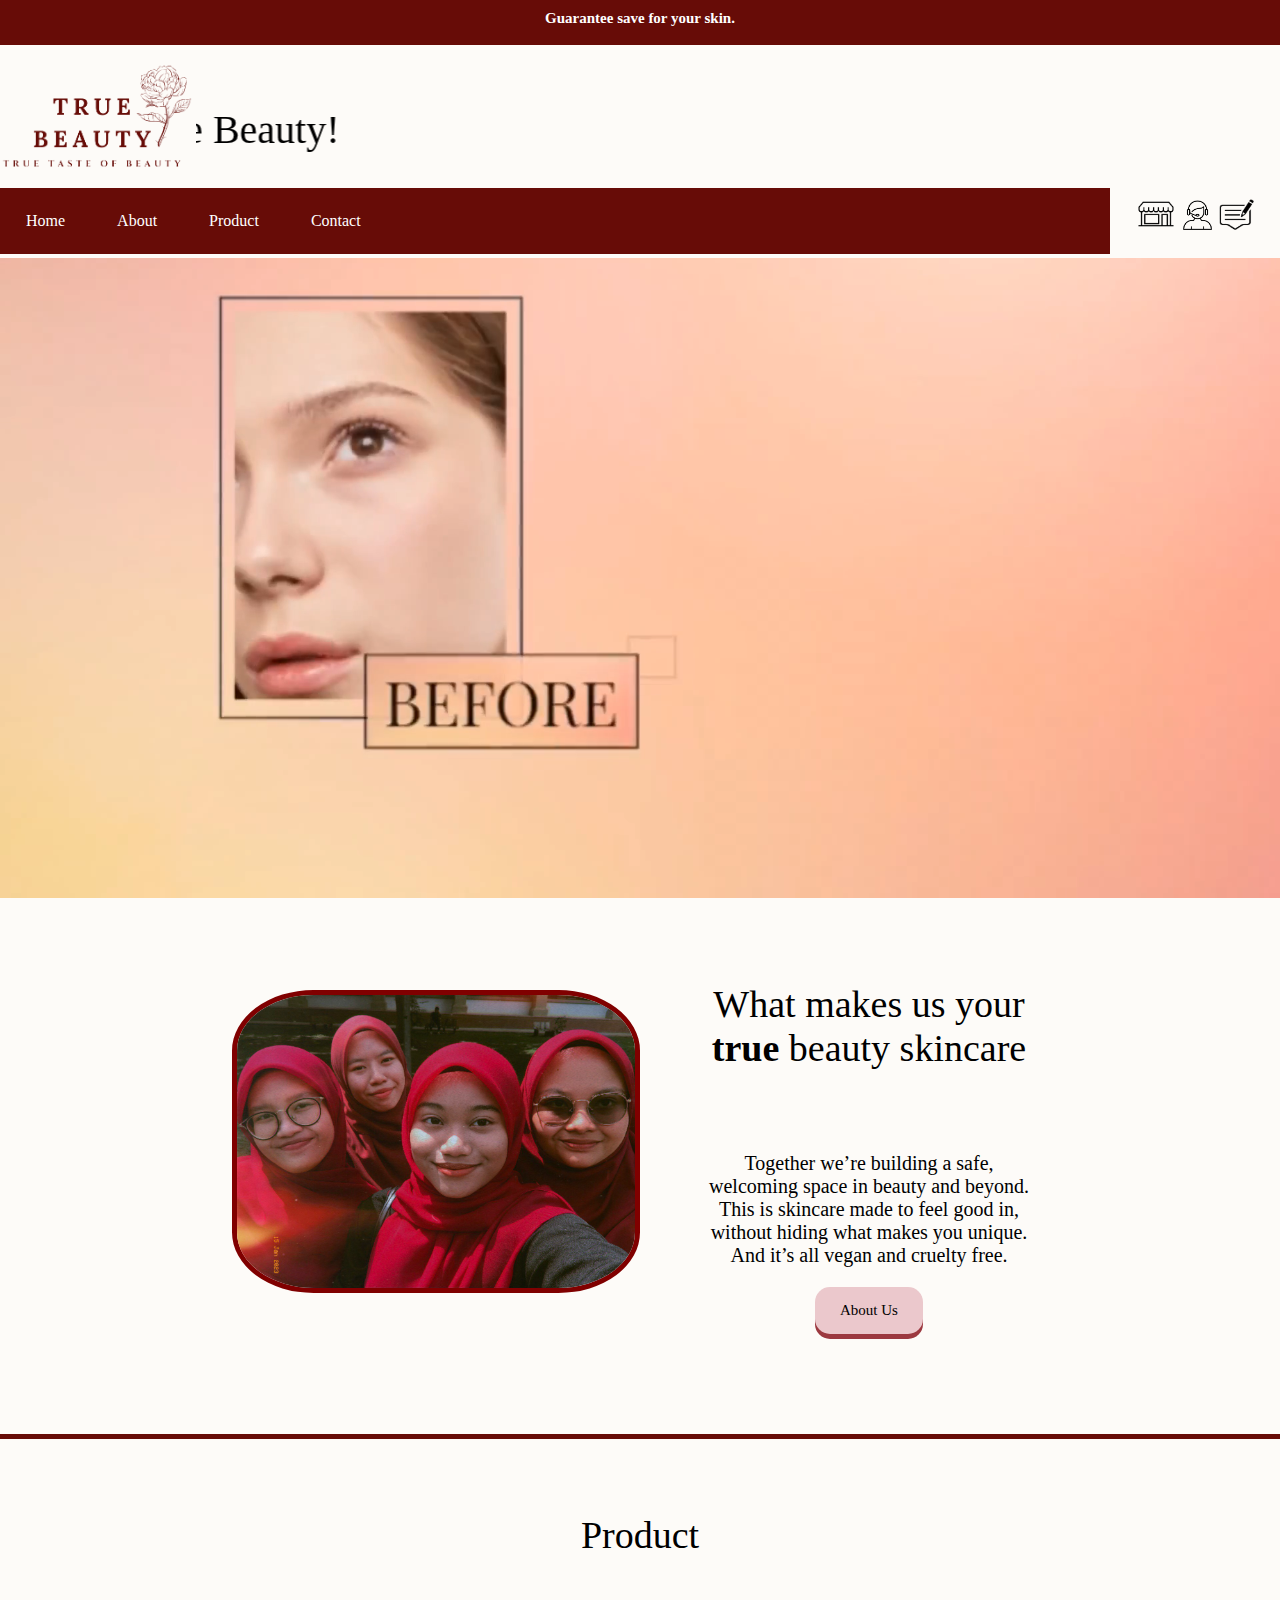
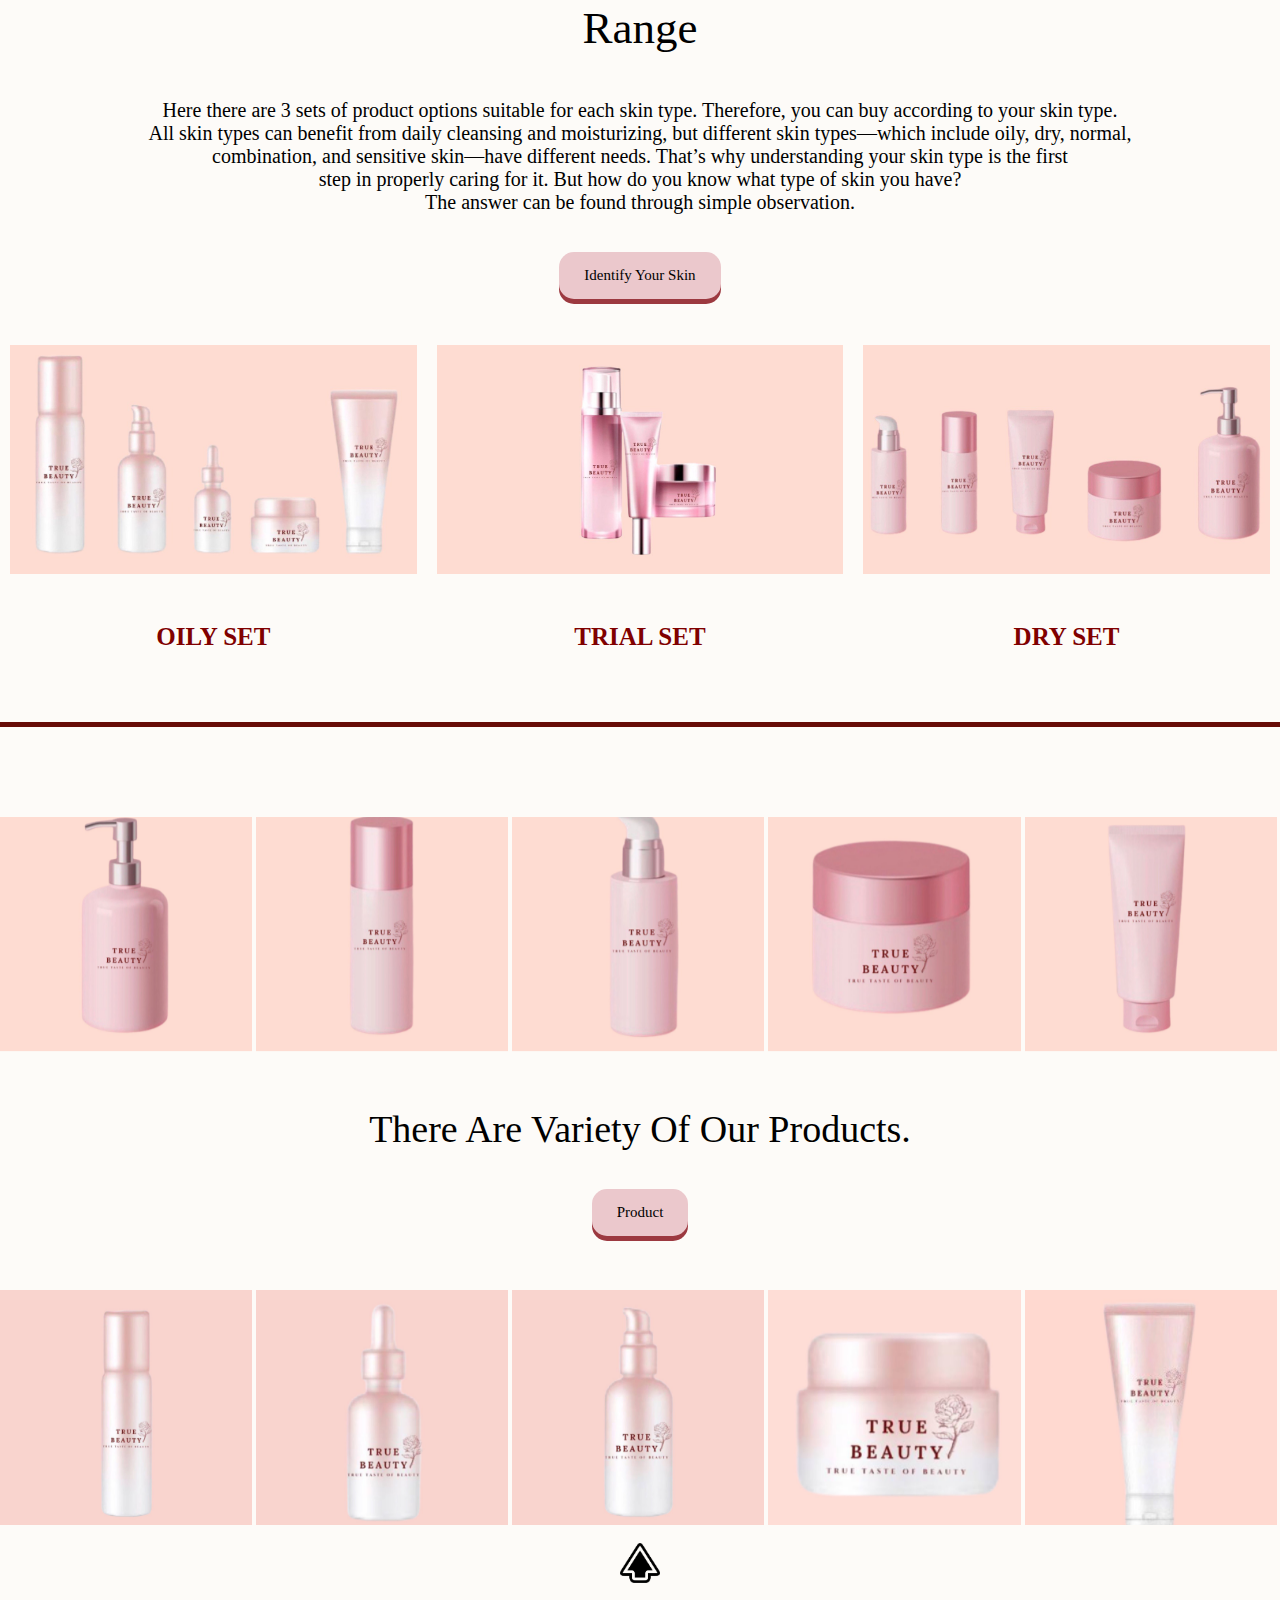
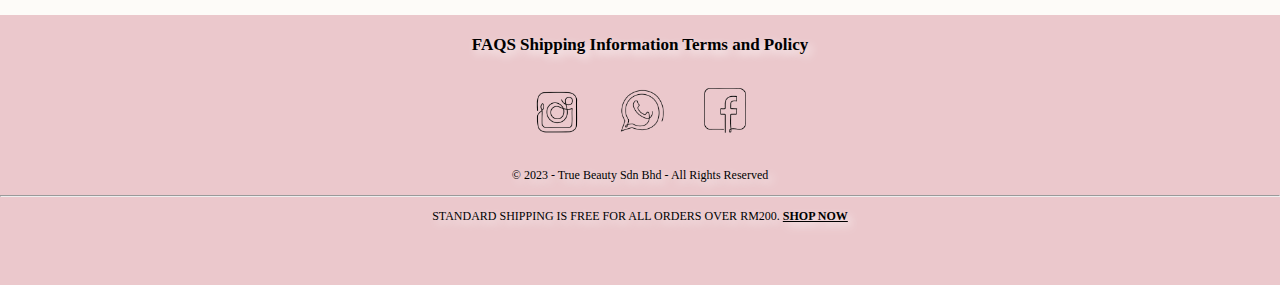
<file: index.html>
<html>
<head>
<link href="asset/css/style.css" rel="stylesheet">
<title>home</title>
<meta name="viewport" content="width=device-width, initial-scale=1">
</head>

<body>

<a name="MY_FIRST_ANCHOR"> </a>

<div class="full-height">
<center> 
<section class="heading">
     <div class="container">
        <div class="row">
            <div class="home-text">
                 
                 <p class="animate-text">
                    <span>Guarantee save for your skin.</span>
                    <span>Dermatologically tested & proven.</span>
                    <span>Based on natural ingredients.</span>
                 </p>
            </div>
        </div>
     </div>
 </section>



<script>
         const txts=document.querySelector(".animate-text").children,
               txtsLen=txts.length;
           let index=0;
          const textInTimer=3000,
                textOutTimer=2800;

         function animateText() {
            for(let i=0; i<txtsLen; i++){
              txts[i].classList.remove("text-in","text-out");  
            }
            txts[index].classList.add("text-in");

            setTimeout(function(){
                txts[index].classList.add("text-out");              
            },textOutTimer)

            setTimeout(function(){

              if(index == txtsLen-1){
                  index=0;
                }
               else{
                   index++;
                 }
                animateText();
            },textInTimer); 
         }
         
         window.onload=animateText;
   
</script>
</div>

<br>

<img src="asset/image/logo.png"width="15%" >

<marquee width="73%" direction=right height="100px" scrollamount="12">
<p style="font-family:georgia; font-size:40px">Stay Healthy and Radiant With True Beauty!</p>
</marquee>


<div class="rightnav">
<a href= "Store.html" > <img src="asset/image/shop.png" width="40px" height="40px"></a>
<a href= "Help.html" > <img src="asset/image/help1.png" width="35px" height="35px"></a>
<a href="https://docs.google.com/forms/d/e/1FAIpQLSfyrHNsgSK8AVVaCs9SWORJbURFiUZp_yNYdJY5LUX7gw5TtQ/viewform" target="_blank"><img src="asset/image/feedback2.png"width="35px" height="35px"></a> 
</div>


<br><br>

<div class="navbar">
  <div class="topnav">
  <a class="active" 
  <a href="index.html">Home</a>
  <div class="dropdown">
    <button class="dropbtn">About
      <i class="fa fa-caret-down"></i>
    </button>
    <div class="dropdown-content">
     <a href="aboutus.html">About Us </a>
      <a href="organizational.html">Organizational Chart</a>
    </div>
    </div>
  <a href="Product.html">Product</a>
  <a href="Contact.html">Contact</a> 
  </div> 
</div>
</div>


<video width="100%"  autoplay loop muted>
<source src="asset/video/homevd.mp4" type="video/mp4">
</video></div></div>
<center>


<br><br>

<div class="container">
  <img class=profile src="asset/image/group.jpg" alt="group" style="width:50%" >   
     <div class="text">
         <p class="main2">What makes us your <b>true</b> beauty skincare<br><br></font></p>
        <p class="main1">Together we’re building a safe,<br> welcoming space in beauty and beyond.<br> This is skincare made to feel good in,<br> without hiding what makes you unique.<br> And it’s all vegan and cruelty free.</font></p>
     <button class="button"><a href="aboutus.html">About Us </a></button></center>
      </div>
    </div>

<br><br><br><br><br>

<div class="horizontal_line"></div>
</div class="line"></div>

<br><br>

<center>

<p class="main2">Product </font></p>
<p class="main4">Range</font></p>

<p class="main1">
Here there are 3 sets of product options suitable for each skin type.
Therefore, you can buy according to your skin type.<br>All skin types can benefit from daily cleansing and moisturizing, but different skin types—which include oily, dry, normal,<br> combination, and sensitive skin—have different needs. That’s why understanding your skin type is the first<br> step in properly caring for it. But how do you know what type of skin you have?<br> The answer can be found through simple observation.</font></p>

</center>

<br>

<center>
<button class="button"><a href="skintype.html">Identify Your Skin </a></button></center>
</center>

<br><br>

<div class="row5">
  <div class="column5">
  
    <img src="asset/image/oil.jpg" alt="oil" style="width:100%"> <p class="main7"><br><b>OILY SET </font></p>
  </div>
    
<div class="column5">
    
    <img src="asset/image/trial1.jpg" alt="trial" style="width:100%"> <p class="main7"><br>TRIAL SET</font></p>
  </div>

<div class="column5">

    <img src="asset/image/dry.jpg" alt="dry" style="width:100%"> <p class="main7"><br>DRY SET</b></font></p>
  </div>
</div>


<br><br>

<div class="horizontal_line"></div>
</div class="line"></div>

<br><br><br><br><br>

<marquee direction=up scrollamount="3" autoplay>
<img src="asset/image/e product.jpg"width="19.7%" >
<img src="asset/image/a product.jpg"width="19.7%" >
<img src="asset/image/b product.jpg"width="19.7%" >
<img src="asset/image/c product.jpg"width="19.7%" >
<img src="asset/image/d product.jpg"width="19.7%" >
</marquee>
<center>
<p class="main2">There Are Variety Of Our Products.<br></font></p>
<button class="button"><a href="Product.html">Product</a></button></center>
</center>
<br><br>
<marquee direction=down scrollamount="3" autoplay>
<img src="asset/image/g product.jpg"width="19.7%"  >
<img src="asset/image/f product.jpg"width="19.7%"  >
<img src="asset/image/i product.jpg"width="19.7%"  >
<img src="asset/image/h product.jpg"width="19.7%"  >
<img src="asset/image/j product.jpg"width="19.7%"  >
</marquee>

<br><br>
<center>
<a href="#MY_FIRST_ANCHOR">  <img src="asset/image/arrow.png" width="40px" heigh="40px"></a>
</center>
<br><br>



<div class="footer">

<br>

<a href="FAQS.html"><b>FAQS</a>
<a href="Shipping Information.html">Shipping Information</a>
<a href="terms and policy.html">Terms and Policy</b></a>

<br><br>

<a href="https://www.instagram.com/truebeautyofficialhq/" target="_blank"> <img src="asset/image/ig.png" width="80px" height="80px"></a>  
<a href= "https://wa.me/601126813552/" target="_blank"> <img src="asset/image/wa.png" width="80px" heigh="80px"></a>
<a href= "https://www.facebook.com/truebeautyofficialhq/" target="_blank"> <img src="asset/image/fb.png" width="80px" height="80px"></a>

<p class="main6"> © 2023 - True Beauty Sdn Bhd - All Rights Reserved </font></p>
<hr>
<p class="main6">STANDARD SHIPPING IS FREE FOR ALL ORDERS OVER RM200. <a href="product.html"><u><B>SHOP NOW</U></B></a></p>

</body>


</html>
</file>
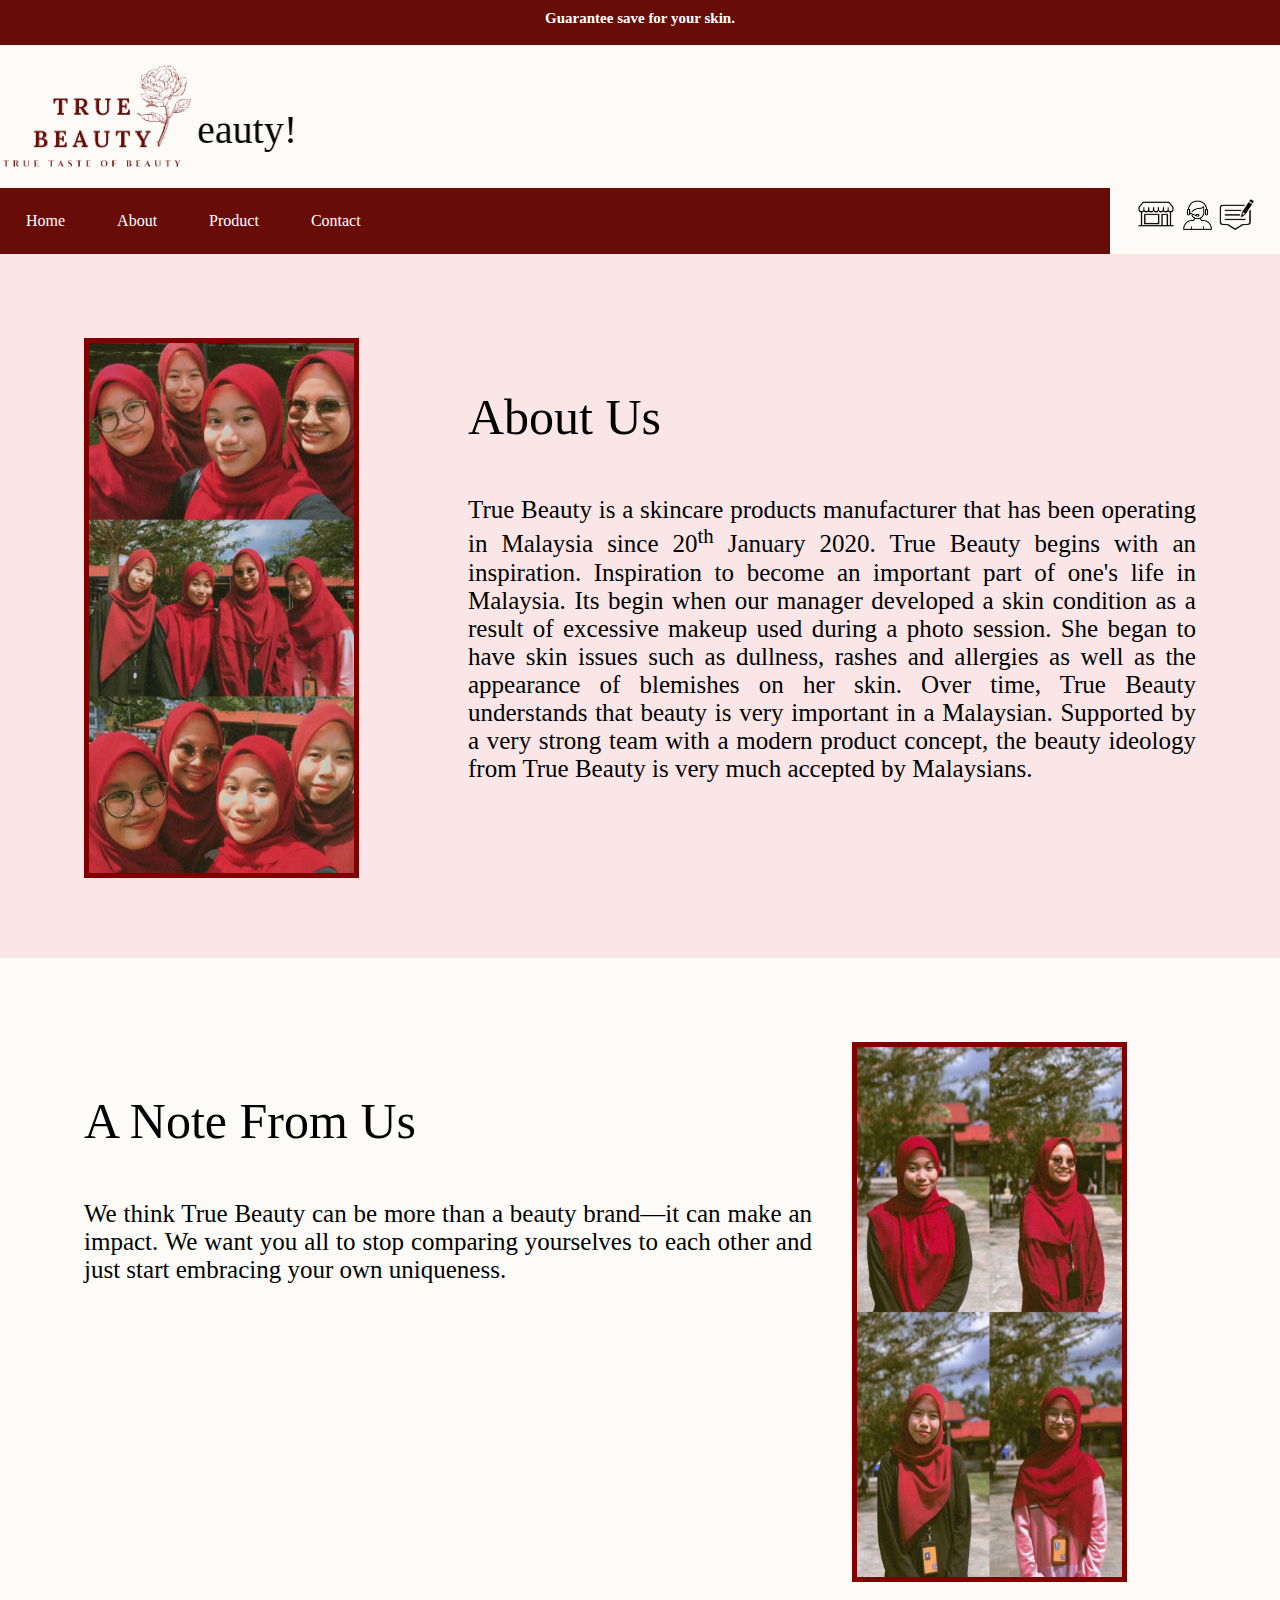
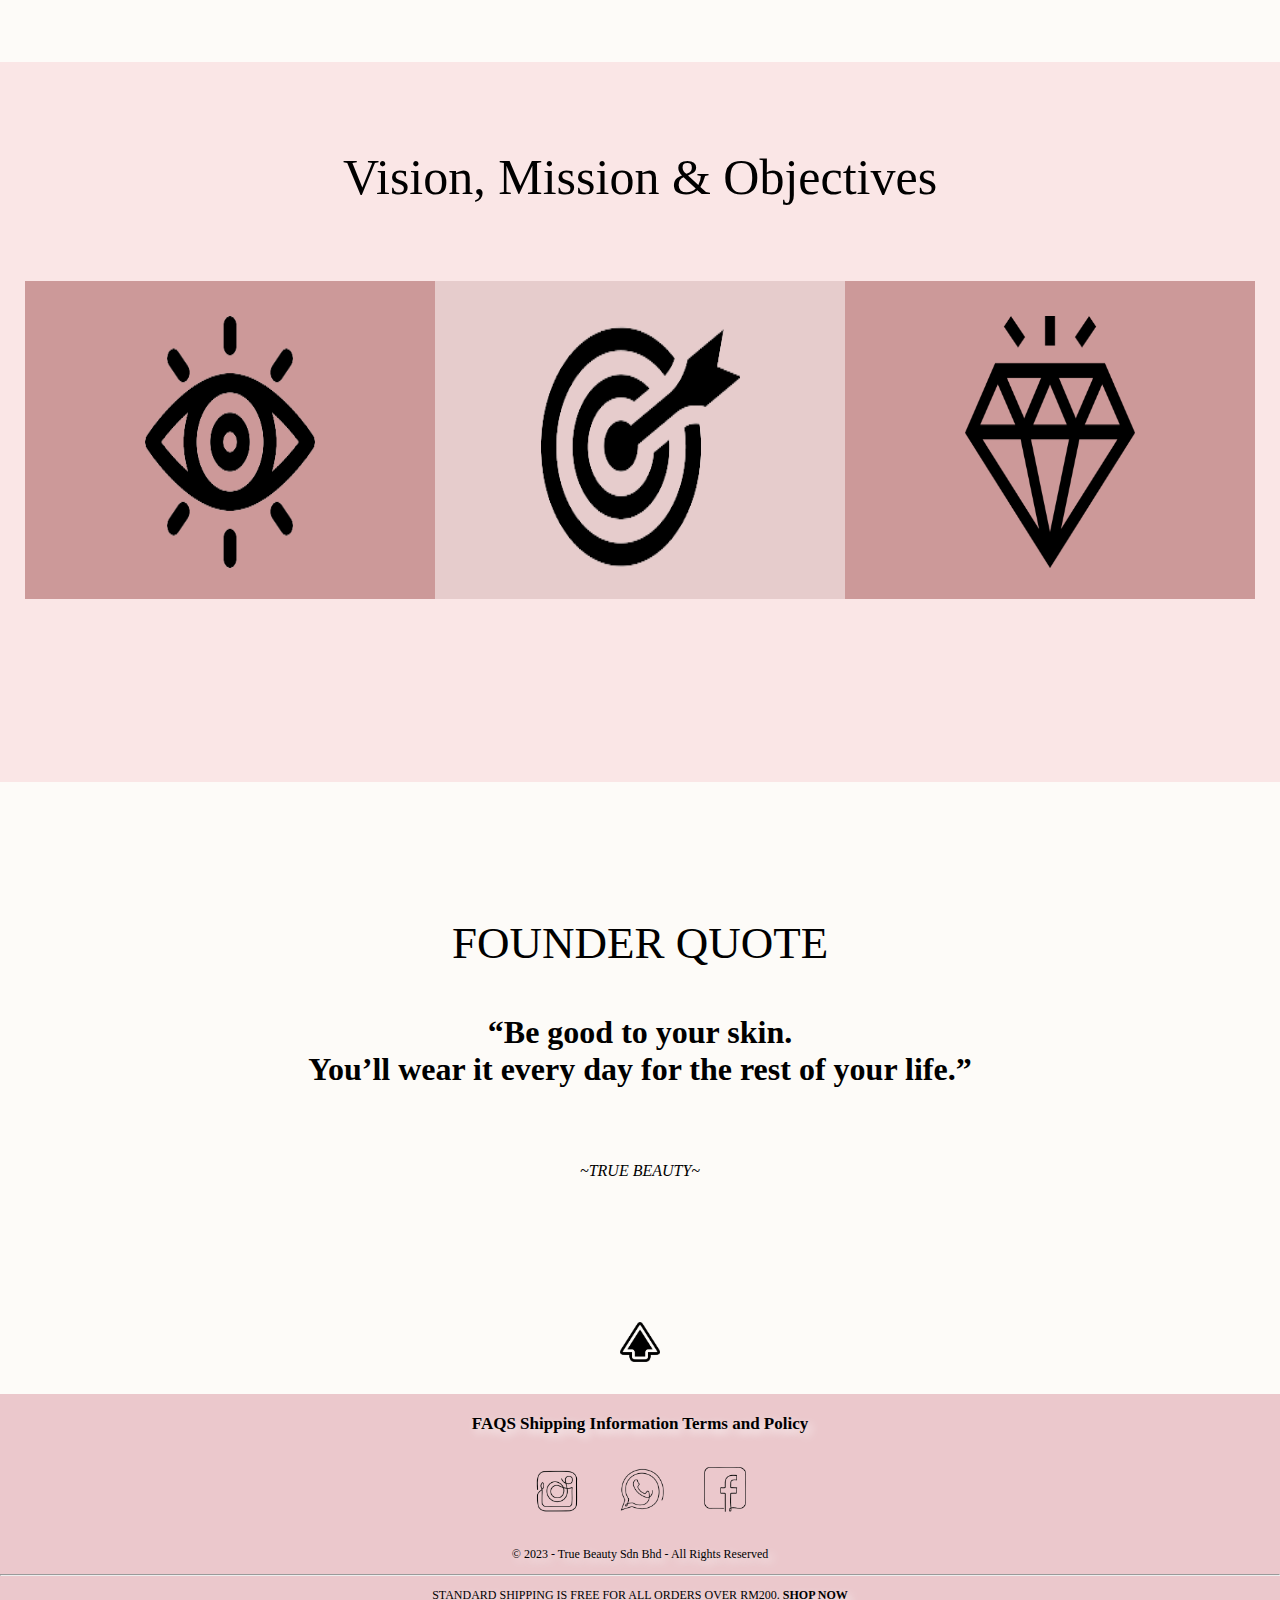
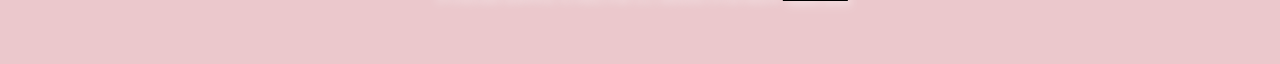
<file: aboutus.html>
<html>
<head>
<link href="asset/css/style.css" rel="stylesheet">
<title>about us</title>
<meta name="viewport" content="width=device-width, initial-scale=1">
</head>

<body>

<a name="MY_FIRST_ANCHOR"> </a>


<div class="full-height">
<center> 
<section class="heading">
     <div class="container">
        <div class="row">
            <div class="home-text">
                 
                 <p class="animate-text">
                    <span>Guarantee save for your skin.</span>
                    <span>Dermatologically tested & proven.</span>
                    <span>Based on natural ingredients.</span>
                 </p>
            </div>
        </div>
     </div>
 </section>



<script>
         const txts=document.querySelector(".animate-text").children,
               txtsLen=txts.length;
           let index=0;
          const textInTimer=3000,
                textOutTimer=2800;

         function animateText() {
            for(let i=0; i<txtsLen; i++){
              txts[i].classList.remove("text-in","text-out");  
            }
            txts[index].classList.add("text-in");

            setTimeout(function(){
                txts[index].classList.add("text-out");              
            },textOutTimer)

            setTimeout(function(){

              if(index == txtsLen-1){
                  index=0;
                }
               else{
                   index++;
                 }
                animateText();
            },textInTimer); 
         }
         
         window.onload=animateText;
   
</script>
</div>

<br>
<img src="asset/image/logo.png"width="15%" >

<marquee width="73%" direction=right height="100px" scrollamount="12">
<p style="font-family:georgia; font-size:40px">Love Your Skin with True Beauty!</p>
</marquee>


<div class="rightnav">
<a href= "Store.html" > <img src="asset/image/shop.png" width="40px" height="40px"></a>
<a href= "Help.html" > <img src="asset/image/help1.png" width="35px" height="35px"></a>
<a href="https://docs.google.com/forms/d/e/1FAIpQLSfyrHNsgSK8AVVaCs9SWORJbURFiUZp_yNYdJY5LUX7gw5TtQ/viewform" target="_blank"><img src="asset/image/feedback2.png"width="35px" height="35px"></a> 
</div>





<br><br>
<div class="navbar">
  <div class="topnav">
  <a class="active" 
  <a href="index.html">Home</a>
  <div class="dropdown">
    <button class="dropbtn">About
      <i class="fa fa-caret-down"></i>
    </button>
    <div class="dropdown-content">
      <a href="aboutus.html">About us</a>
     <a href="organizational.html">Organizational Chart</a>
    </div>
    </div>
  <a href="Product.html">Product</a>
  <a href="Contact.html">Contact</a> 
  </div> 
</div>
</div>



<div class="container7" style="background-color:#fae6e6">
  <div class="row7">
    <div class="column-33">
      <img class=profile1 src="asset/image/group2.jpg" alt="App" width="80%" height="60%">
    </div>
    <div class="column-66">
      <p class="main10">About Us</font></p>
        <p class="main9">True Beauty is a skincare products manufacturer that has been operating in Malaysia since 20<sup>th</sup> January 2020. True Beauty begins with an inspiration. Inspiration to become an important part of one's life in Malaysia. Its begin when our manager developed a skin condition as a result of excessive makeup used during a photo session. She began to have skin issues such as dullness, rashes and allergies as well as the appearance of blemishes on her skin.
Over time, True Beauty understands that beauty is very important in a Malaysian. Supported by a very strong team with a modern product concept, the beauty ideology from True Beauty is very much accepted by Malaysians.</font></p>
    </div>
  </div>
</div>


<div class="container7">
  <div class="row7">
    <div class="column-66">
      <p class="main10">A Note From Us</font></p>
        <p class="main9"> We think True Beauty can be more than a beauty brand—it can make an impact. We want you all to stop comparing yourselves to each other and just start embracing your own uniqueness.</font></p>
    </div>
    <div class="column-33">
        <img class=profile1 src="asset/image/group1.jpg" width="80%" height="60%" >
    </div>
  </div>
</div>




<div class="full-height1">
<br><br>
<center>
<p class="main10">Vision, Mission & Objectives</font></p>
<div class="padding1">
<!-- Three columns -->
<center>
<div class="row2">

  <div class="column2" onclick="openTab('b1');" style="background:#cc9999;">

<center>
    <img src="asset/image/vision.png" width="50%" height="35%">

  </div>
  <div class="column2" onclick="openTab('b2');" style="background:#e6cccc;">
<center>
    <img src="asset/image/mission.png" width="59%" height="35%">

  </div>
  <div class="column2" onclick="openTab('b3');" style="background:#cc9999;">
<center>
    <img src="asset/image/objective.png" width="50%" height="35%">

  </div>
</div>

</center>

<!-- Full-width columns: (hidden by default) -->
<div id="b1" class="containerTab" style="display:none;background:#670c07">
  <span onclick="this.parentElement.style.display='none'" class="closebtn">&times;</span>
  <h2><B>VISION</B></h2>
  <p><li>To be the top option for skincare, health, and wellbeing to boost people's self-esteem regarding their appearance.</li></p>
</div>


<div id="b2" class="containerTab" style="display:none;background:#670c07">
  <span onclick="this.parentElement.style.display='none'" class="closebtn">&times;</span>
  <h2><B>MISSION</B></h2>
  <p><li>To enrich people lives and to help everyone celebrate their individuality by redefining what beautiful means.<br> We want to promote self-acceptance and give people the tools they need to feel less alone in the world. </li></p>
</div>

<div id="b3" class="containerTab" style="display:none;background:#670c07">
  <span onclick="this.parentElement.style.display='none'" class="closebtn">&times;</span>
  <h2><b>OBJECTIVE</b></h2>
  <li>To make customers get experience high-quality products at affordable prices.</li><br>
  <li>To provide customers the best online shopping experience.</li><br>
  <li>To give customers confidence when go outside with healthy skin.</li>
</div>
</div>



<script>
function openTab(tabName) {
  var i, x;
  x = document.getElementsByClassName("containerTab");
  for (i = 0; i < x.length; i++) {
    x[i].style.display = "none";
  }
  document.getElementById(tabName).style.display = "block";
}
</script>

</div>


<br><br><br><br><br>

<center>
<p class="main4">FOUNDER QUOTE</font></p>
<h1>“Be good to your skin.<br> You’ll wear it every day for the rest of your life.”</h1>
<br><br>
<p><i>~TRUE BEAUTY~</i></p>



<br><br><br><br><br>

<br><br>
<center>
<a href="#MY_FIRST_ANCHOR"> <img src="asset/image/arrow.png" width="40px" heigh="40px"></a>
</center>
<br><br>


<div class="footer">

<br>

<a href="FAQS.html"><b>FAQS</a>
<a href="Shipping Information.html">Shipping Information</a>
<a href="terms and policy.html">Terms and Policy</b></a>

<br><br>

<a href="https://www.instagram.com/truebeautyofficialhq/" target="_blank"> <img src="asset/image/ig.png" width="80px" height="80px"></a>  
<a href= "https://wa.me/601126813552/" target="_blank"> <img src="asset/image/wa.png" width="80px" heigh="80px"></a>
<a href= "https://www.facebook.com/truebeautyofficialhq/" target="_blank"> <img src="asset/image/fb.png" width="80px" height="80px"></a>

<p class="main6"> © 2023 - True Beauty Sdn Bhd - All Rights Reserved </font></p>
<hr>
<p class="main6">STANDARD SHIPPING IS FREE FOR ALL ORDERS OVER RM200. <a href="product.html"><u><B>SHOP NOW</U></B></a></p>

</body>


</html>
</file>
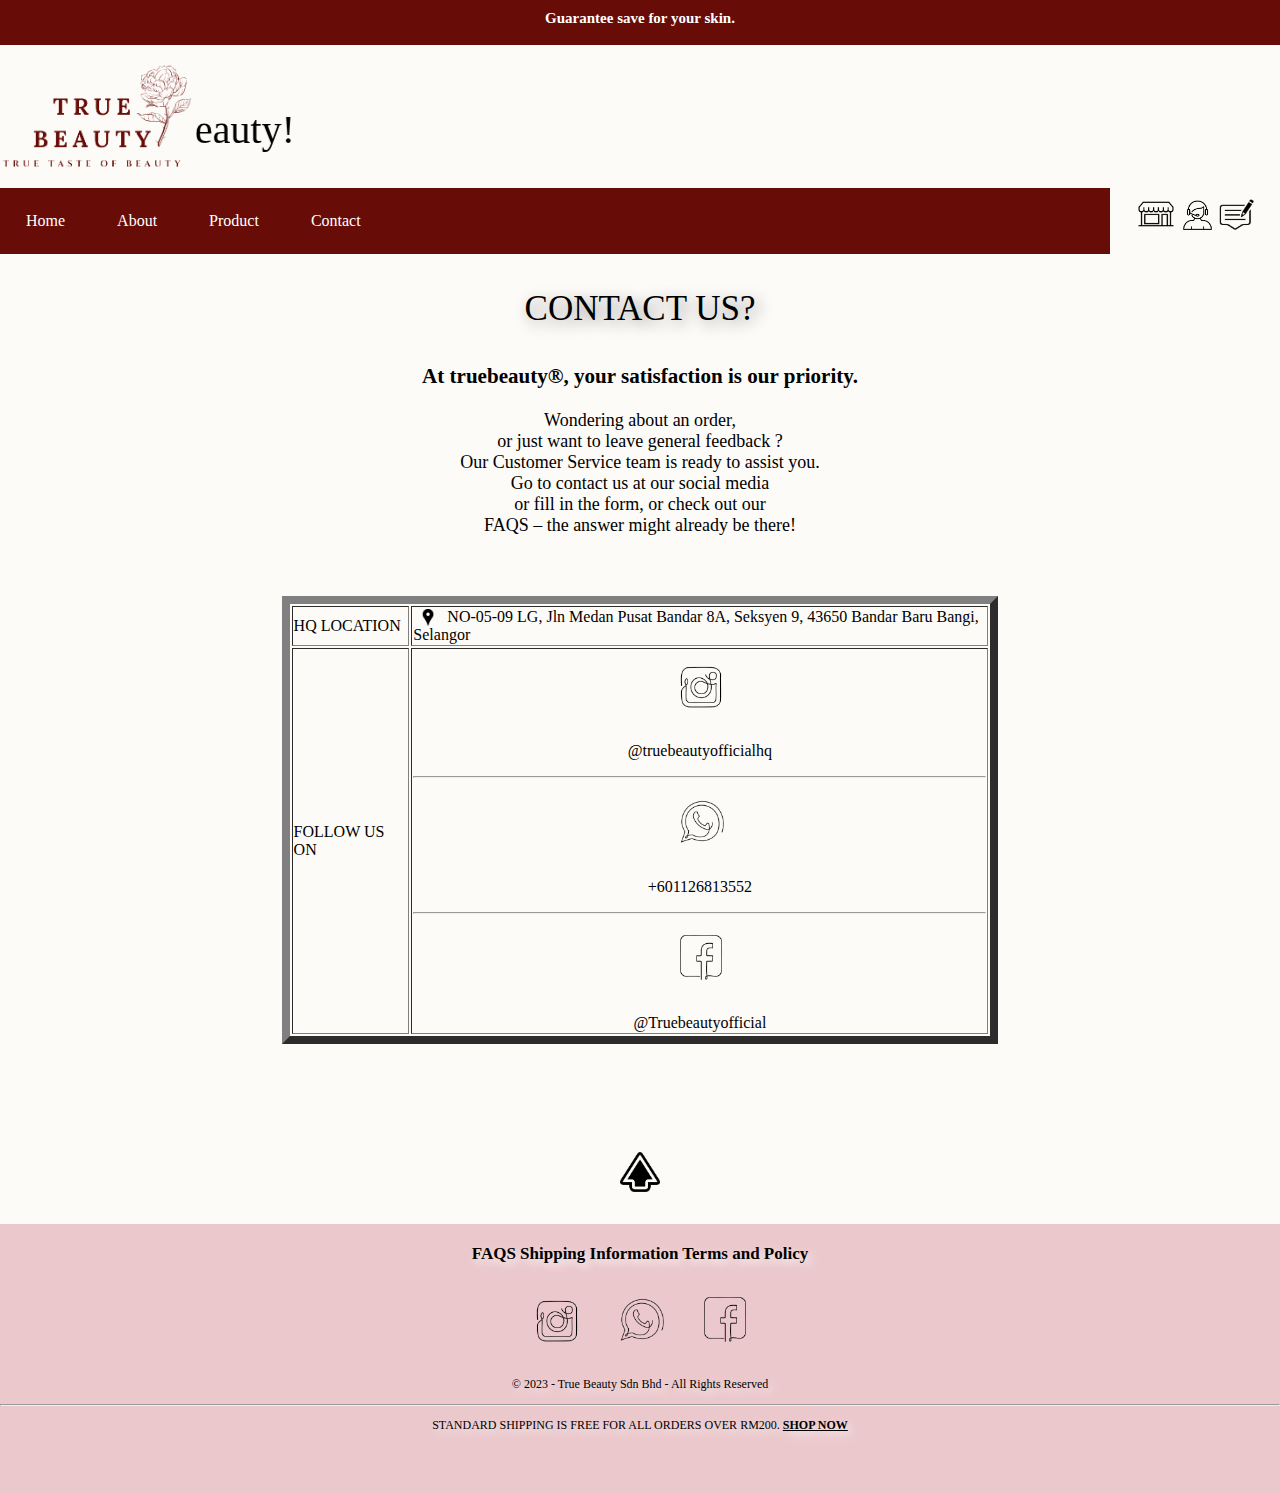
<file: Contact.html>
<html>
<head>
<link href="asset/css/style.css" rel="stylesheet">
<title>contact</title>
<meta name="viewport" content="width=device-width, initial-scale=1">
</head>

<body>


<a name="MY_FIRST_ANCHOR"> </a>

<div class="full-height">
<center> 
<section class="heading">
     <div class="container">
        <div class="row">
            <div class="home-text">
                 
                 <p class="animate-text">
                    <span>Guarantee save for your skin.</span>
                    <span>Dermatologically tested & proven.</span>
                    <span>Based on natural ingredients.</span>
                 </p>
            </div>
        </div>
     </div>
 </section>



<script>
         const txts=document.querySelector(".animate-text").children,
               txtsLen=txts.length;
           let index=0;
          const textInTimer=3000,
                textOutTimer=2800;

         function animateText() {
            for(let i=0; i<txtsLen; i++){
              txts[i].classList.remove("text-in","text-out");  
            }
            txts[index].classList.add("text-in");

            setTimeout(function(){
                txts[index].classList.add("text-out");              
            },textOutTimer)

            setTimeout(function(){

              if(index == txtsLen-1){
                  index=0;
                }
               else{
                   index++;
                 }
                animateText();
            },textInTimer); 
         }
         
         window.onload=animateText;
   
</script>
</div>

<br>

<img src="asset/image/logo.png"width="15%" >

<marquee width="73%" direction=right height="100px" scrollamount="12">
<p style="font-family:georgia; font-size:40px">Love Your Skin with True Beauty!</p>
</marquee>


<div class="rightnav">
<a href= "Store.html" > <img src="asset/image/shop.png" width="40px" height="40px"></a>
<a href= "Help.html" > <img src="asset/image/help1.png" width="35px" height="35px"></a>
<a href="https://docs.google.com/forms/d/e/1FAIpQLSfyrHNsgSK8AVVaCs9SWORJbURFiUZp_yNYdJY5LUX7gw5TtQ/viewform" target="_blank"><img src="asset/image/feedback2.png"width="35px" height="35px"></a> 
</div>


<br><br>

<div class="navbar">
  <div class="topnav">
  <a class="active" 
  <a href="index.html">Home</a>
  <div class="dropdown">
    <button class="dropbtn">About
      <i class="fa fa-caret-down"></i>
    </button>
    <div class="dropdown-content">
      <a href="aboutus.html">About us</a>
      <a href="organizational.html">Organizational Chart</a>
    </div>
    </div>
  <a href="Product.html">Product</a>
  <a href="Contact.html">Contact</a> 
  </div> 
</div>
</div>

<center>
<p class="main3">CONTACT US?</font></p>
</center>

<div class="a">
<h3>At truebeauty®, your satisfaction is our priority.</h3>
<p>Wondering about an order,<br> or just want to leave general <a href="https://docs.google.com/forms/d/e/1FAIpQLSfyrHNsgSK8AVVaCs9SWORJbURFiUZp_yNYdJY5LUX7gw5TtQ/viewform" target="_blank">feedback</a> ?<br> Our Customer Service team is ready to assist you.<br> Go to contact us at our social media <br>or fill in the  <a href="https://docs.google.com/forms/d/e/1FAIpQLSfyrHNsgSK8AVVaCs9SWORJbURFiUZp_yNYdJY5LUX7gw5TtQ/viewform" target="_blank">form</a>, or check out our<br> <a href="FAQS.html">FAQS</a> – the answer might already be there!</p>

<br><br>

<table border="8" align="center" width="56%">
	<tr>
 	  <td > HQ LOCATION</td>
	  <td><a href="https://www.google.com/maps/place/Ainaa+Beauty+Shop/@2.9609959,101.7406069,16z/data=!4m9!1m2!2m1!1sNO-05-09+LG,+Jln+Medan+Pusat+Bandar+8A,+Seksyen+9,+43650+Bandar+Baru+Bangi,+Selangor!3m5!1s0x31cdcbd301699e1f:0x1af97055c404486f!8m2!3d2.9609959!4d101.7493616![base64]">  <img src="asset/image/location.png" width="30px" heigh="30px"></a> NO-05-09 LG, Jln Medan Pusat Bandar 8A, Seksyen 9, 43650 Bandar Baru Bangi, Selangor </td>
	</tr>
	<tr>
	  <td> FOLLOW US ON </td>

	  <td><center><a href="https://www.instagram.com/truebeautyofficialhq/" target="_blank"> <img src="asset/image/ig.png" width="80px" height="80px"><p>@truebeautyofficialhq</p></a><hr>
<a href= "https://wa.me/601126813552/" target="_blank"> <img src="asset/image/wa.png" width="80px" heigh="80px"><p>+601126813552</p></a><hr>
<a href= "https://www.facebook.com/truebeautyofficialhq/" target="_blank"> <img src="asset/image/fb.png" width="80px" height="80px"><p>@Truebeautyofficial</p></center></td></a>
	</tr>

</table>
</div>


<br><br><br><br>

<br><br>
<center>
<a href="#MY_FIRST_ANCHOR"> <img src="asset/image/arrow.png" width="40px" heigh="40px"></a>
</center>
<br><br>

<div class="footer">

<br>

<a href="FAQS.html"><b>FAQS</a>
<a href="Shipping Information.html">Shipping Information</a>
<a href="terms and policy.html">Terms and Policy</b></a>

<br><br>

<a href="https://www.instagram.com/truebeautyofficialhq/" target="_blank"> <img src="asset/image/ig.png" width="80px" height="80px"></a>  
<a href= "https://wa.me/601126813552/" target="_blank"> <img src="asset/image/wa.png" width="80px" heigh="80px"></a>
<a href= "https://www.facebook.com/truebeautyofficialhq/" target="_blank"> <img src="asset/image/fb.png" width="80px" height="80px"></a>

<p class="main6"> © 2023 - True Beauty Sdn Bhd - All Rights Reserved </font></p>
<hr>
<p class="main6">STANDARD SHIPPING IS FREE FOR ALL ORDERS OVER RM200. <a href="product.html"><u><B>SHOP NOW</U></B></a></p>

</body>


</html>
</file>
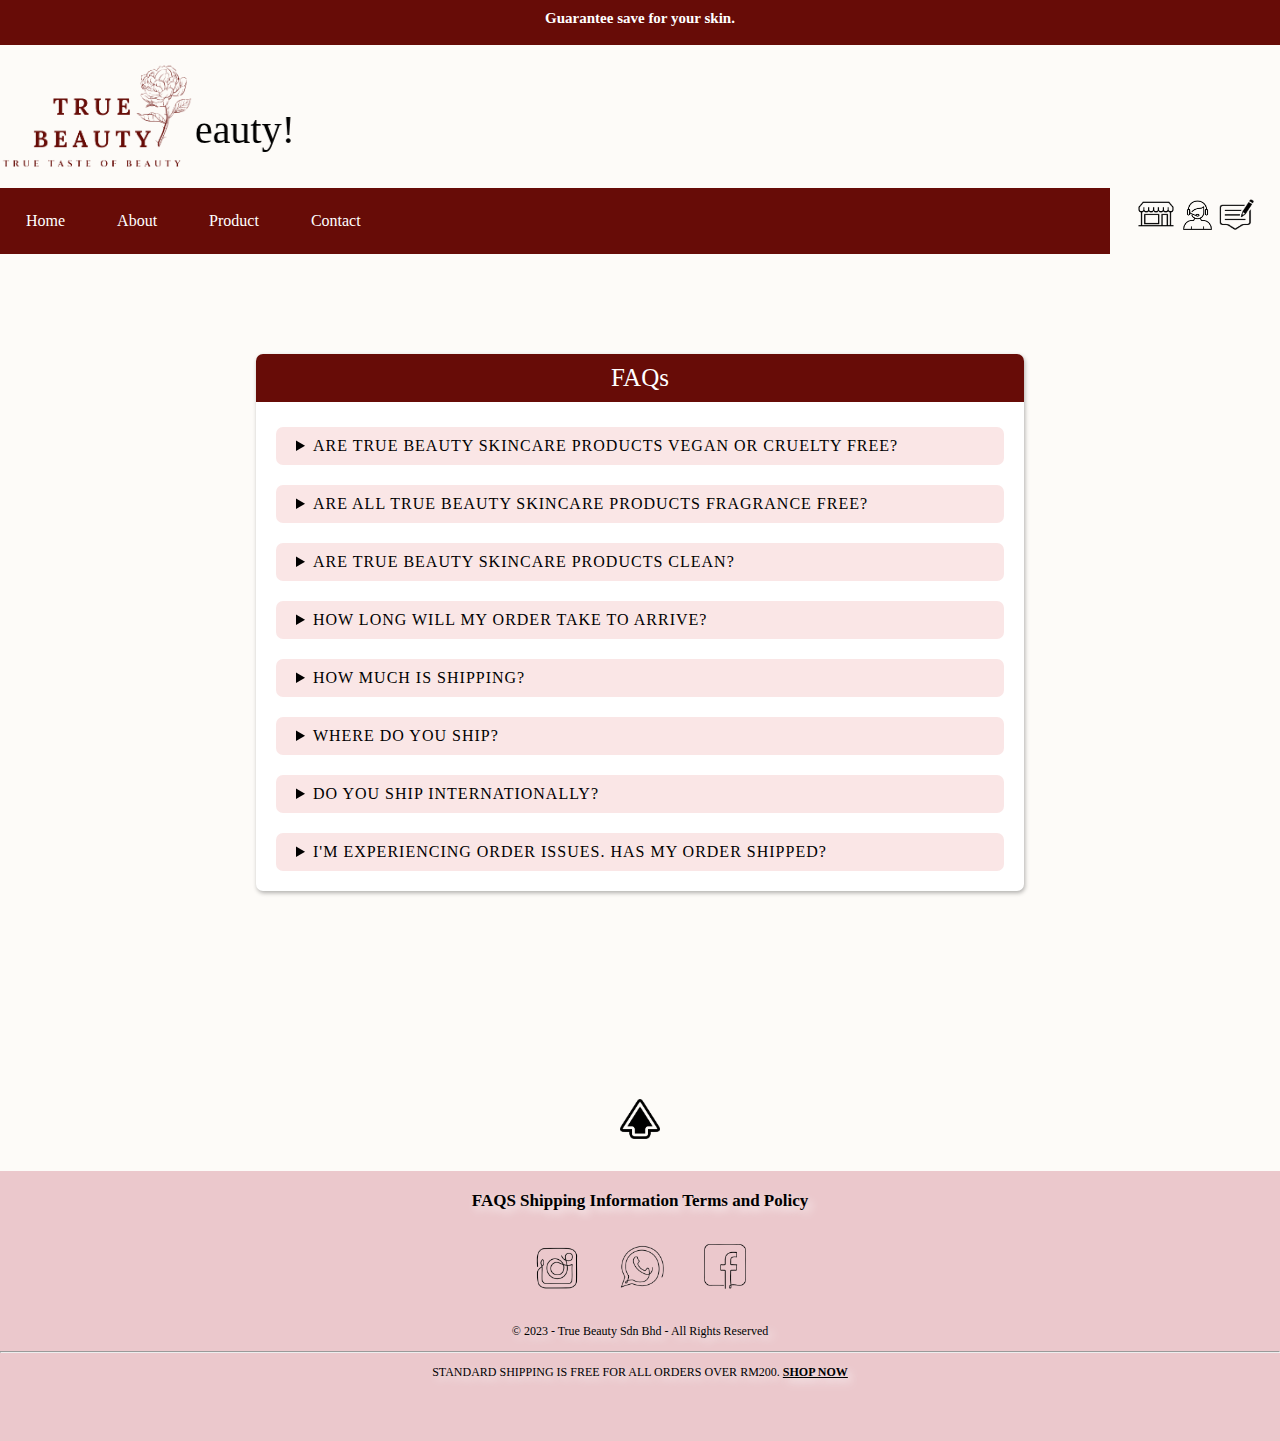
<file: FAQS.html>
<html>
<head>
<link href="asset/css/style.css" rel="stylesheet">
<title>FAQS</title>
<meta name="viewport" content="width=device-width, initial-scale=1">
</head>

<body>


<a name="MY_FIRST_ANCHOR"> </a>

<div class="full-height">
<center> 
<section class="heading">
     <div class="container">
        <div class="row">
            <div class="home-text">
                 
                 <p class="animate-text">
                    <span>Guarantee save for your skin.</span>
                    <span>Dermatologically tested & proven.</span>
                    <span>Based on natural ingredients.</span>
                 </p>
            </div>
        </div>
     </div>
 </section>



<script>
         const txts=document.querySelector(".animate-text").children,
               txtsLen=txts.length;
           let index=0;
          const textInTimer=3000,
                textOutTimer=2800;

         function animateText() {
            for(let i=0; i<txtsLen; i++){
              txts[i].classList.remove("text-in","text-out");  
            }
            txts[index].classList.add("text-in");

            setTimeout(function(){
                txts[index].classList.add("text-out");              
            },textOutTimer)

            setTimeout(function(){

              if(index == txtsLen-1){
                  index=0;
                }
               else{
                   index++;
                 }
                animateText();
            },textInTimer); 
         }
         
         window.onload=animateText;
   
</script>
</div>

<br>

<img src="asset/image/logo.png"width="15%" >

<marquee width="73%" direction=right height="100px" scrollamount="12">
<p style="font-family:georgia; font-size:40px">Love Your Skin with True Beauty!</p>
</marquee>


<div class="rightnav">
<a href= "Store.html" > <img src="asset/image/shop.png" width="40px" height="40px"></a>
<a href= "Help.html" > <img src="asset/image/help1.png" width="35px" height="35px"></a>
<a href="https://docs.google.com/forms/d/e/1FAIpQLSfyrHNsgSK8AVVaCs9SWORJbURFiUZp_yNYdJY5LUX7gw5TtQ/viewform" target="_blank"><img src="asset/image/feedback2.png"width="35px" height="35px"></a> 
</div>





<br><br>

<div class="navbar">
  <div class="topnav">
  <a class="active" 
  <a href="index.html">Home</a>
  <div class="dropdown">
    <button class="dropbtn">About
      <i class="fa fa-caret-down"></i>
    </button>
    <div class="dropdown-content">
      <a href="aboutus.html">About us</a>
      <a href="organizational.html">Organizational Chart</a>
    </div>
    </div>
  <a href="Product.html">Product</a>
  <a href="Contact.html">Contact</a> 
  </div> 
</div>
</div>


<div class="box">
   <p class="heading">FAQs</p>
   <div class="faqs">

      <details>
         <summary>ARE TRUE BEAUTY SKINCARE PRODUCTS VEGAN OR CRUELTY FREE?</summary>
         <p class="text">Yes. All True Beauty products are vegan, cruelty-free, and certified by Kementerian Kesihatan Malaysia (KKM).</p>
      </details>
         
      <details>
         <summary>ARE ALL TRUE BEAUTY SKINCARE PRODUCTS FRAGRANCE FREE?</summary>
         <p class="text">Yes, all True Beauty products are available without fragrance.</p>
      </details>

      <details>
         <summary>ARE TRUE BEAUTY SKINCARE PRODUCTS CLEAN?</summary>
         <p class="text">True Beauty products are formulated with high global standards. Though we are direct-to-consumer, our ingredient lists are in line with the clean standards specified by third-party retailers such as Sephora and ULTA.</p>
      </details>


      <details>
         <summary>HOW LONG WILL MY ORDER TAKE TO ARRIVE?</summary>
         <p class="text">We process and ship orders M-F, excluding holidays. Please allow up to 3 business days for orders <br>
                         to be processed before shipping.Your order may take longer to ship if we're experiencing high order volume. You’ll get a notification and                          tracking number via email when a track number been created.
                         It may take a few days for tracking to show movement, depending on the carrier and delays they are experiencing. On average, orders are                                 delivered 5-7 business days after fulfillment. We are currently experiencing delays with order fuflillment and most orders should deliver                          within 7-10 business days. We are not responsible for any delays with carrier
                         transit times.</p>
      </details>

      <details>
         <summary>HOW MUCH IS SHIPPING?</summary>
         <p class="text">Standard Shipping, available for most domestic locations (3-7 business days after fulfillment) is RM8 for Peninsular Malaysia and RM15 for                          Sabah & Sarawak. Standard Shipping is free for all orders over RM200.</p>
      </details>

      <details>
         <summary>WHERE DO YOU SHIP?</summary>
         <p class="text">We ship to all states in Malaysia including Sabah & Sarawak.</p>
      </details>

      <details>
         <summary>DO YOU SHIP INTERNATIONALLY?</summary>
         <p class="text">Not at this time, but we’re aiming to be available internationally in the future!<br><br>
                         Please note: We do not support the use of freight forwarders. If you choose to place an order using <br> a freight forwarder or third party                             international shipping service for packages to arrive to a country where we currently do not ship, we cannot guarantee any goods in your                                order will arrive properly, on time, or without potential damage. Additionally, we cannot accept returns or offer refunds for any items                                 delivering to a freight forwarder or shipment locations other than our approved list of destinations.</p>
       </details>

       <details>
          <summary>I'M EXPERIENCING ORDER ISSUES. HAS MY ORDER SHIPPED?</summary>
         <p class="text">We are working hard to resolve the order issues many of you have experienced. Please know that if you placed an order anytime before 12/7, it                          has been collected from our warehouse and is on its way to you: <br><br>
  <ul>
  <li> Orders placed 11/22 were collected on or before 11/30.</li>
  <li> Orders placed 11/25 through 11/30 were collected on or before 12/8.</li>
  <li> Orders placed 12/1 through 12/7 were collected on or before 12/10.</li>
  </ul></p>

      
   </div>
</div>



<br><br><br><br>


<br><br>
<center>
<a href="#MY_FIRST_ANCHOR"> <img src="asset/image/arrow.png" width="40px" heigh="40px"></a>
</center>
<br><br>



<div class="footer">

<br>

<a href="FAQS.html"><b>FAQS</a>
<a href="Shipping Information.html">Shipping Information</a>
<a href="terms and policy.html">Terms and Policy</b></a>

<br><br>

<a href="https://www.instagram.com/truebeautyofficialhq/" target="_blank"> <img src="asset/image/ig.png" width="80px" height="80px"></a>  
<a href= "https://wa.me/601126813552/" target="_blank"> <img src="asset/image/wa.png" width="80px" heigh="80px"></a>
<a href= "https://www.facebook.com/truebeautyofficialhq/" target="_blank"> <img src="asset/image/fb.png" width="80px" height="80px"></a>

<p class="main6"> © 2023 - True Beauty Sdn Bhd - All Rights Reserved </font></p>
<hr>
<p class="main6">STANDARD SHIPPING IS FREE FOR ALL ORDERS OVER RM200. <a href="product.html"><u><B>SHOP NOW</U></B></a></p>

</body>


</html>
</file>
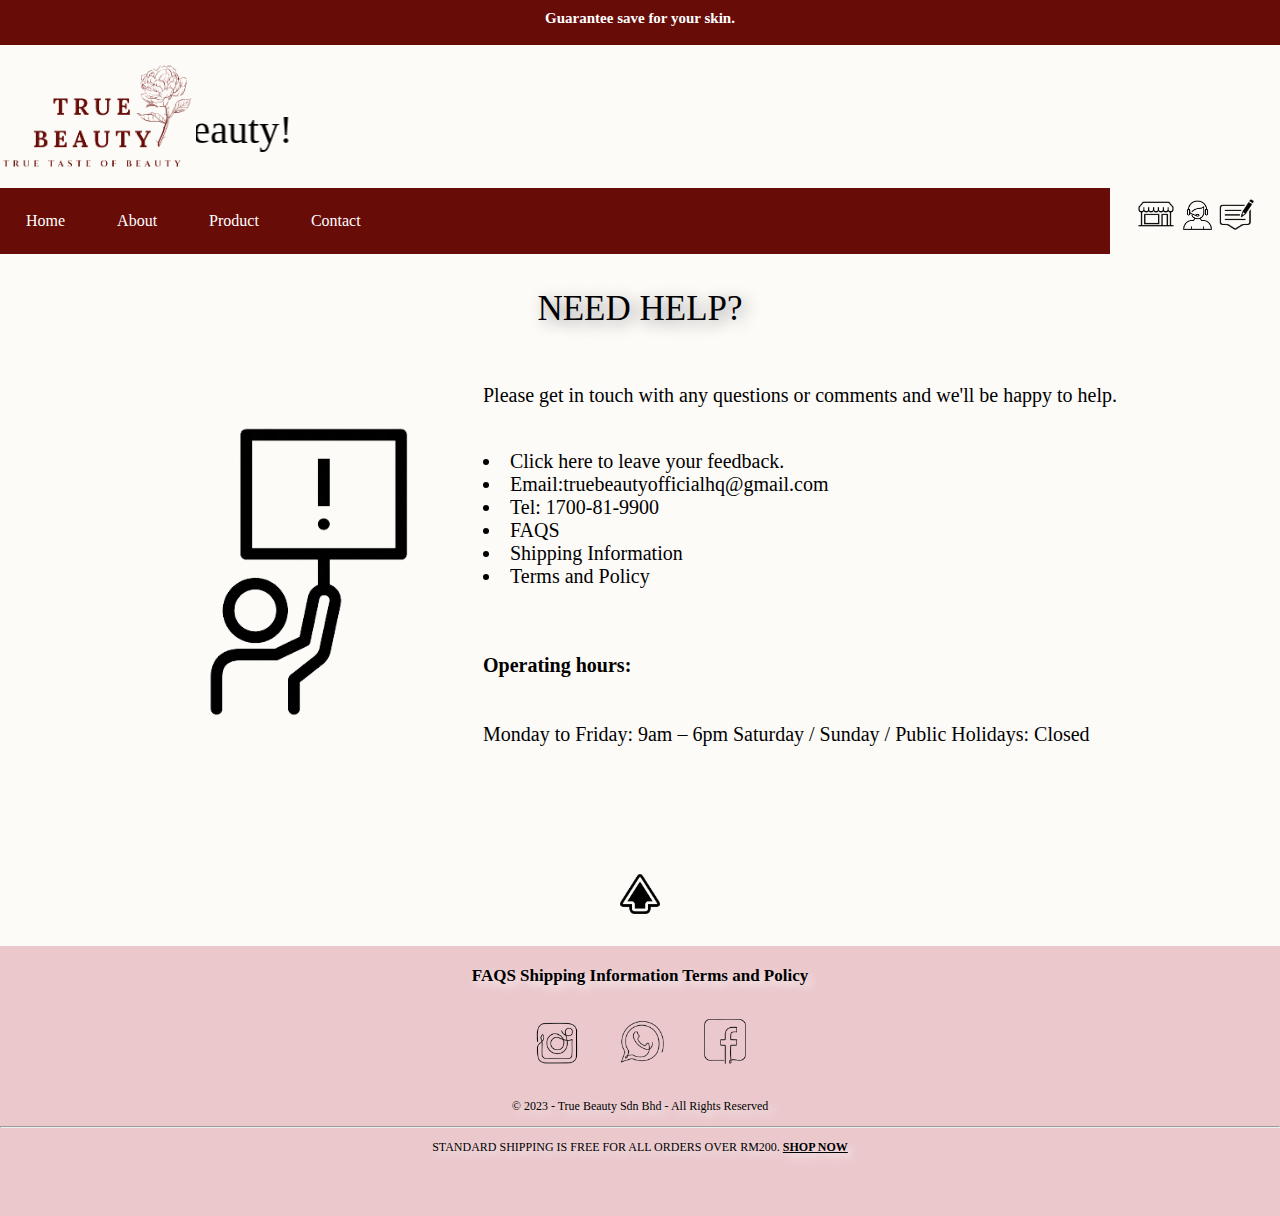
<file: Help.html>
<html>
<head>
<link href="asset/css/style.css" rel="stylesheet">
<title>help</title>
<meta name="viewport" content="width=device-width, initial-scale=1">
<style>
 
</style>
</head>


<body>

<a name="MY_FIRST_ANCHOR"> </a>

<div class="full-height">
<center> 
<section class="heading">
     <div class="container">
        <div class="row">
            <div class="home-text">
                 
                 <p class="animate-text">
                    <span>Guarantee save for your skin.</span>
                    <span>Dermatologically tested & proven.</span>
                    <span>Based on natural ingredients.</span>
                 </p>
            </div>
        </div>
     </div>
 </section>



<script>
         const txts=document.querySelector(".animate-text").children,
               txtsLen=txts.length;
           let index=0;
          const textInTimer=3000,
                textOutTimer=2800;

         function animateText() {
            for(let i=0; i<txtsLen; i++){
              txts[i].classList.remove("text-in","text-out");  
            }
            txts[index].classList.add("text-in");

            setTimeout(function(){
                txts[index].classList.add("text-out");              
            },textOutTimer)

            setTimeout(function(){

              if(index == txtsLen-1){
                  index=0;
                }
               else{
                   index++;
                 }
                animateText();
            },textInTimer); 
         }
         
         window.onload=animateText;
   
</script>
</div>

<br>

<img src="asset/image/logo.png"width="15%" >

<marquee width="73%" direction=right height="100px" scrollamount="12">
<p style="font-family:georgia; font-size:40px">Love Your Skin with True Beauty!</p>
</marquee>


<div class="rightnav">
<a href= "Store.html" > <img src="asset/image/shop.png" width="40px" height="40px"></a>
<a href= "Help.html" > <img src="asset/image/help1.png" width="35px" height="35px"></a>
<a href="https://docs.google.com/forms/d/e/1FAIpQLSfyrHNsgSK8AVVaCs9SWORJbURFiUZp_yNYdJY5LUX7gw5TtQ/viewform" target="_blank"><img src="asset/image/feedback2.png"width="35px" height="35px"></a> 
</div>


<br><br>

<div class="navbar">
  <div class="topnav">
  <a class="active" 
  <a href="index.html">Home</a>
  <div class="dropdown">
    <button class="dropbtn">About
      <i class="fa fa-caret-down"></i>
    </button>
    <div class="dropdown-content">
     <a href="aboutus.html">About us</a>
      <a href="organizational.html">Organizational Chart</a>
    </div>
    </div>
  <a href="Product.html">Product</a>
  <a href="Contact.html">Contact</a> 
  </div> 
</div>
</div>


<center>
<p class="main3">NEED HELP?</font></p>
</center>

<div class="c">
      <div class="d">
        <img src="asset/image/help.png"width="300px" heigh="200px">
      </div>
      <div class="e">
        <P>Please get in touch with any questions or comments and we'll be happy to help.</P><br
<ul>
  <li>Click<a href="https://docs.google.com/forms/d/e/1FAIpQLSfyrHNsgSK8AVVaCs9SWORJbURFiUZp_yNYdJY5LUX7gw5TtQ/viewform" target="_blank"> here</a> to leave your feedback.</li>
  <li><a href="mailto:truebeautyofficialhq@gmail.com" target="_blank"> Email:truebeautyofficialhq@gmail.com</a></li>
  <li>Tel: 1700-81-9900</li>
  <li><a href="FAQS.html">FAQS</a></li>
  <li><a href="Shipping Information.html">Shipping Information</a></li>
  <li><a href="Terms and Policy.html">Terms and Policy</a></li>
</ul>

<br><br>

<p><b>Operating hours:</b><br><br><br>

Monday to Friday: 9am – 6pm
Saturday / Sunday / Public Holidays: Closed</p>
</div>
      </div>
    </div>




<br><br><br><br>

<br><br>
<center>
<a href="#MY_FIRST_ANCHOR"> <img src="asset/image/arrow.png" width="40px" heigh="40px"></a>
</center>
<br><br>

<div class="footer">

<br>

<a href="FAQS.html"><b>FAQS</a>
<a href="Shipping Information.html">Shipping Information</a>
<a href="terms and policy.html">Terms and Policy</b></a>

<br><br>

<a href="https://www.instagram.com/truebeautyofficialhq/" target="_blank"> <img src="asset/image/ig.png" width="80px" height="80px"></a>  
<a href= "https://wa.me/601126813552/" target="_blank"> <img src="asset/image/wa.png" width="80px" heigh="80px"></a>
<a href= "https://www.facebook.com/truebeautyofficialhq/" target="_blank"> <img src="asset/image/fb.png" width="80px" height="80px"></a>

<p class="main6"> © 2023 - True Beauty Sdn Bhd - All Rights Reserved </font></p>
<hr>
<p class="main6">STANDARD SHIPPING IS FREE FOR ALL ORDERS OVER RM200. <a href="product.html"><u><B>SHOP NOW</U></B></a></p>

</body>


</html>
</file>
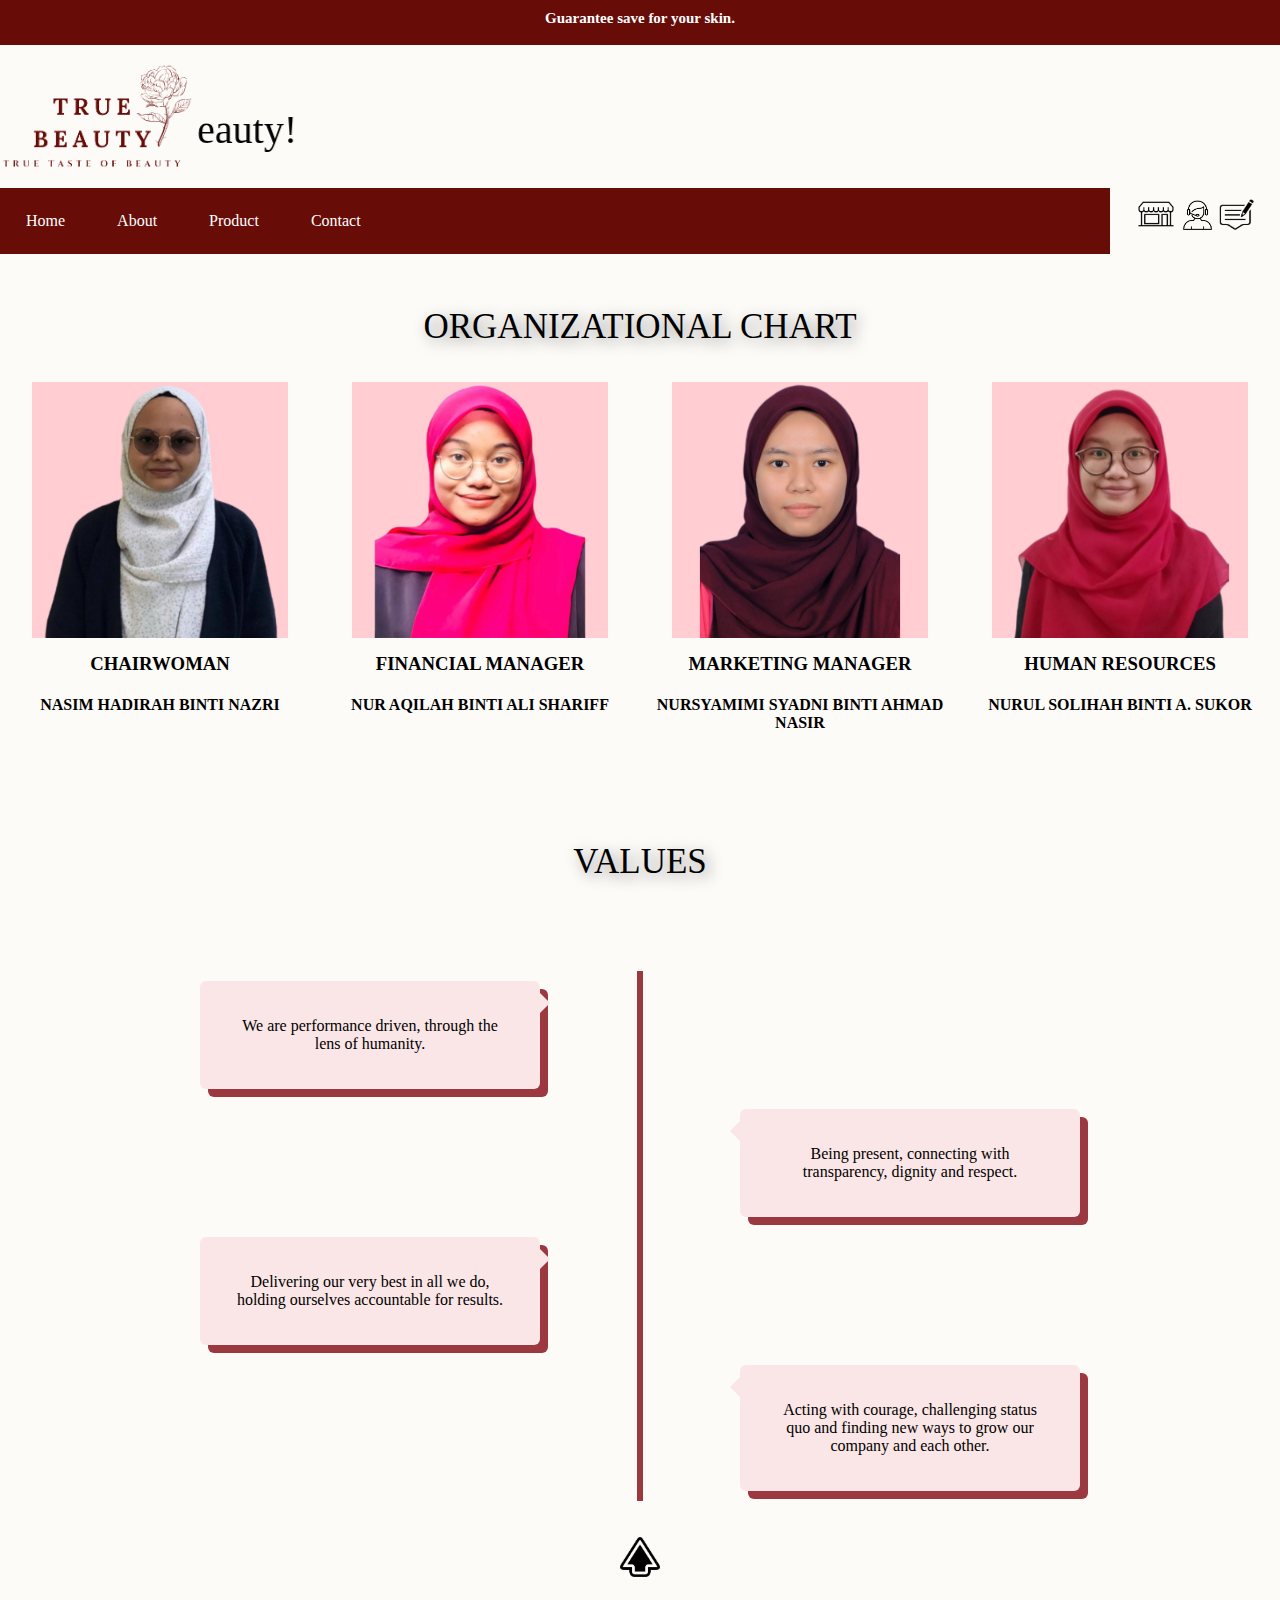
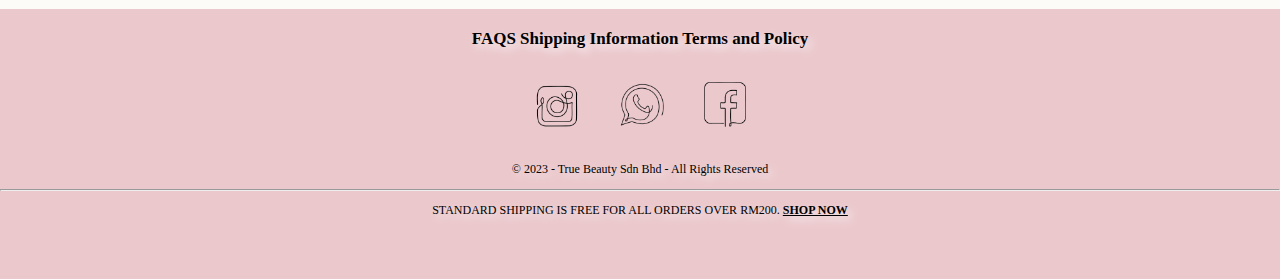
<file: organizational.html>
<html>
<head>
<link href="asset/css/style.css" rel="stylesheet">
<title>organizational chart</title>
<meta name="viewport" content="width=device-width, initial-scale=1">
</head>

<body>

<a name="MY_FIRST_ANCHOR"> </a>

<div class="full-height">
<center> 
<section class="heading">
     <div class="container">
        <div class="row">
            <div class="home-text">
                 
                 <p class="animate-text">
                    <span>Guarantee save for your skin.</span>
                    <span>Dermatologically tested & proven.</span>
                    <span>Based on natural ingredients.</span>
                 </p>
            </div>
        </div>
     </div>
 </section>



<script>
         const txts=document.querySelector(".animate-text").children,
               txtsLen=txts.length;
           let index=0;
          const textInTimer=3000,
                textOutTimer=2800;

         function animateText() {
            for(let i=0; i<txtsLen; i++){
              txts[i].classList.remove("text-in","text-out");  
            }
            txts[index].classList.add("text-in");

            setTimeout(function(){
                txts[index].classList.add("text-out");              
            },textOutTimer)

            setTimeout(function(){

              if(index == txtsLen-1){
                  index=0;
                }
               else{
                   index++;
                 }
                animateText();
            },textInTimer); 
         }
         
         window.onload=animateText;
   
</script>
</div>

<br>

<img src="asset/image/logo.png"width="15%" >

<marquee width="73%" direction=right height="100px" scrollamount="12">
<p style="font-family:georgia; font-size:40px">Love Your Skin with True Beauty!</p>
</marquee>


<div class="rightnav">
<a href= "Store.html" > <img src="asset/image/shop.png" width="40px" height="40px"></a>
<a href= "Help.html" > <img src="asset/image/help1.png" width="35px" height="35px"></a>
<a href="https://docs.google.com/forms/d/e/1FAIpQLSfyrHNsgSK8AVVaCs9SWORJbURFiUZp_yNYdJY5LUX7gw5TtQ/viewform" target="_blank"><img src="asset/image/feedback2.png"width="35px" height="35px"></a> 
</div>


<br><br>

<div class="navbar">
  <div class="topnav">
  <a class="active" 
  <a href="index.html">Home</a>
  <div class="dropdown">
    <button class="dropbtn">About
      <i class="fa fa-caret-down"></i>
    </button>
    <div class="dropdown-content">
      <a href="aboutus.html">About us</a>
      <a href="organizational.html">Organizational Chart</a>
    </div>
    </div>
  <a href="Product.html">Product</a>
  <a href="Contact.html">Contact</a> 
  </div> 
</div>
</div>

<br>
<center>
<p class="main3">ORGANIZATIONAL CHART</font></p>
<div class="row">
<center>
  <div class="column">
    <img src="asset/image/nasim.jpg" style="width:80%" onclick="openModal();currentSlide(1)" class="hover-shadow cursor">
      <h3>CHAIRWOMAN</h3>
       <h4>NASIM HADIRAH BINTI NAZRI</h4>
  </div>

  <div class="column">
    <img src="asset/image/aqilah.jpg" style="width:80%" onclick="openModal();currentSlide(2)" class="hover-shadow cursor">
      <h3>FINANCIAL MANAGER</h3>
       <h4>NUR AQILAH BINTI ALI SHARIFF</h4>
  </div>

  <div class="column">
    <img src="asset/image/syadni.jpg" style="width:80%" onclick="openModal();currentSlide(3)" class="hover-shadow cursor">
      <h3>MARKETING MANAGER</h3>
       <h4>NURSYAMIMI SYADNI BINTI AHMAD NASIR</h4>
  </div>

  <div class="column">
    <img src="asset/image/solihah.jpg" style="width:80%" onclick="openModal();currentSlide(4)" class="hover-shadow cursor">
      <h3>HUMAN RESOURCES</h3>
       <h4>NURUL SOLIHAH BINTI A. SUKOR</h4>
  </div>
</div>

<div id="myModal" class="modal">
  <span class="close cursor" onclick="closeModal()">&times;</span>
  <div class="modal-content">
    <center>
    <div class="mySlides">
      <div class="numbertext">1 / 4</div>
      <img src="asset/image/nasim.jpg" style="width:50%">
    </div>

    <div class="mySlides">
      <div class="numbertext">2 / 4</div>
      <img src="asset/image/aqilah.jpg" style="width:50%">
    </div>

    <div class="mySlides">
      <div class="numbertext">3 / 4</div>
      <img src="asset/image/syadni.jpg" style="width:50%">
    </div>
    
    <div class="mySlides">
      <div class="numbertext">4 / 4</div>
      <img src="asset/image/solihah.jpg" style="width:50%">
    </div>
    
    <a class="prev" onclick="plusSlides(-1)">&#10094;</a>
    <a class="next" onclick="plusSlides(1)">&#10095;</a>

    <div class="caption-container">
      <p id="caption"></p>
    </div>

    <div class="column">
      <img class="demo cursor" src="asset/image/nasim.jpg" style="width:50%" onclick="currentSlide(1)" alt="<h3>CHAIRWOMAN</h3>
       <h4>NASIM HADIRAH BINTI NAZRI</h4>
         <p>Responsible for making sure that each meeting is planned effectively, conducted according to the constitution and that matters are dealt with in an orderly, efficient manner.  The Chairwoman must make the most of all her committee members of True Beauty, building and leading the team.</p>">
    </div>

    <div class="column">
      <img class="demo cursor" src="asset/image/aqilah.jpg" style="width:50%" onclick="currentSlide(2)" 
alt="<h3>FINANCIAL MANAGER</h3>
       <h4>NUR AQILAH BINTI ALI SHARIFF</h4>
         <p>A person who is responsible for taking care of all the essential financial functions of an organization.She also responsible for maintaining the right balance between equity and debt. The role of a financial manager is rapidly increasing due to advance technology which has significantly reduced the amount of time that was occupied to produce financial reports.</p>">
    </div>

<div class="column">
      <img class="demo cursor" src="asset/image/syadni.jpg" style="width:50%" onclick="currentSlide(3)" 
alt="<h3>MARKETING MANAGER</h3>
       <h4>NURSYAMIMI SYADNI BINTI AHMAD NASIR</h4>
         <p>Responsible for the planned and unplanned images of their employer. Planned images may include print or video advertisements, public speaking engagements, endorsements, and printed literature. Other than that, she also work with other team members to create both simple and complex advertising campaigns and determine the marketability of a new product or service.</p>">
    </div>

    <div class="column">
      <img class="demo cursor" src="asset/image/solihah.jpg" style="width:50%" onclick="currentSlide(4)" 
alt="<h3>HUMAN RESOURCES</h3>
       <h4>NURUL SOLIHAH BINTI A. SUKOR</h4>
         <p>Focus on the recruiting and retention of employees within a company. Human Resources typically finds, hires and fires, and trains employees. It oversees employee relations. It manages benefit programs. It is the place an employee goes with questions about their position at the company, to address concerns, and to air grievances.</p>">
    </div>
  </div>
</div>

<br><br><br>


<p class="main3">VALUES</font></p>

<br><br><br>

<div class="timeline">
  <div class="container left">
    <div class="content">
      <p>We are performance driven, through the lens of humanity.</p>
    </div>
  </div>
  <div class="container right">
    <div class="content">
      <p>Being present, connecting with transparency, dignity and respect.</p>
    </div>
  </div>
  <div class="container left">
    <div class="content">
     
      <p>Delivering our very best in all we do, holding ourselves accountable for results.</p>
    </div>
  </div>
  <div class="container right">
    <div class="content">
      
      <p>Acting with courage, challenging status quo and finding new ways to grow our company and each other.</p>
    </div>
  </div>
</div>




<script>
function openModal() {
  document.getElementById("myModal").style.display = "block";
}

function closeModal() {
  document.getElementById("myModal").style.display = "none";
}

var slideIndex = 1;
showSlides(slideIndex);

function plusSlides(n) {
  showSlides(slideIndex += n);
}

function currentSlide(n) {
  showSlides(slideIndex = n);
}

function showSlides(n) {
  var i;
  var slides = document.getElementsByClassName("mySlides");
  var dots = document.getElementsByClassName("demo");
  var captionText = document.getElementById("caption");
  if (n > slides.length) {slideIndex = 1}
  if (n < 1) {slideIndex = slides.length}
  for (i = 0; i < slides.length; i++) {
      slides[i].style.display = "none";
  }
  for (i = 0; i < dots.length; i++) {
      dots[i].className = dots[i].className.replace(" active", "");
  }
  slides[slideIndex-1].style.display = "block";
  dots[slideIndex-1].className += " active";
  captionText.innerHTML = dots[slideIndex-1].alt;
}
</script>




<br><br>
<center>
<a href="#MY_FIRST_ANCHOR">  <img src="asset/image/arrow.png" width="40px" heigh="40px"></a>
</center>
<br><br>


<div class="footer">

<br>

<a href="FAQS.html"><b>FAQS</a>
<a href="Shipping Information.html">Shipping Information</a>
<a href="terms and policy.html">Terms and Policy</b></a>

<br><br>

<a href="https://www.instagram.com/truebeautyofficialhq/" target="_blank"> <img src="asset/image/ig.png" width="80px" height="80px"></a>  
<a href= "https://wa.me/601126813552/" target="_blank"> <img src="asset/image/wa.png" width="80px" heigh="80px"></a>
<a href= "https://www.facebook.com/truebeautyofficialhq/" target="_blank"> <img src="asset/image/fb.png" width="80px" height="80px"></a>

<p class="main6"> © 2023 - True Beauty Sdn Bhd - All Rights Reserved </font></p>
<hr>
<p class="main6">STANDARD SHIPPING IS FREE FOR ALL ORDERS OVER RM200. <a href="product.html"><u><B>SHOP NOW</U></B></a></p>

</body>


</html>
</file>
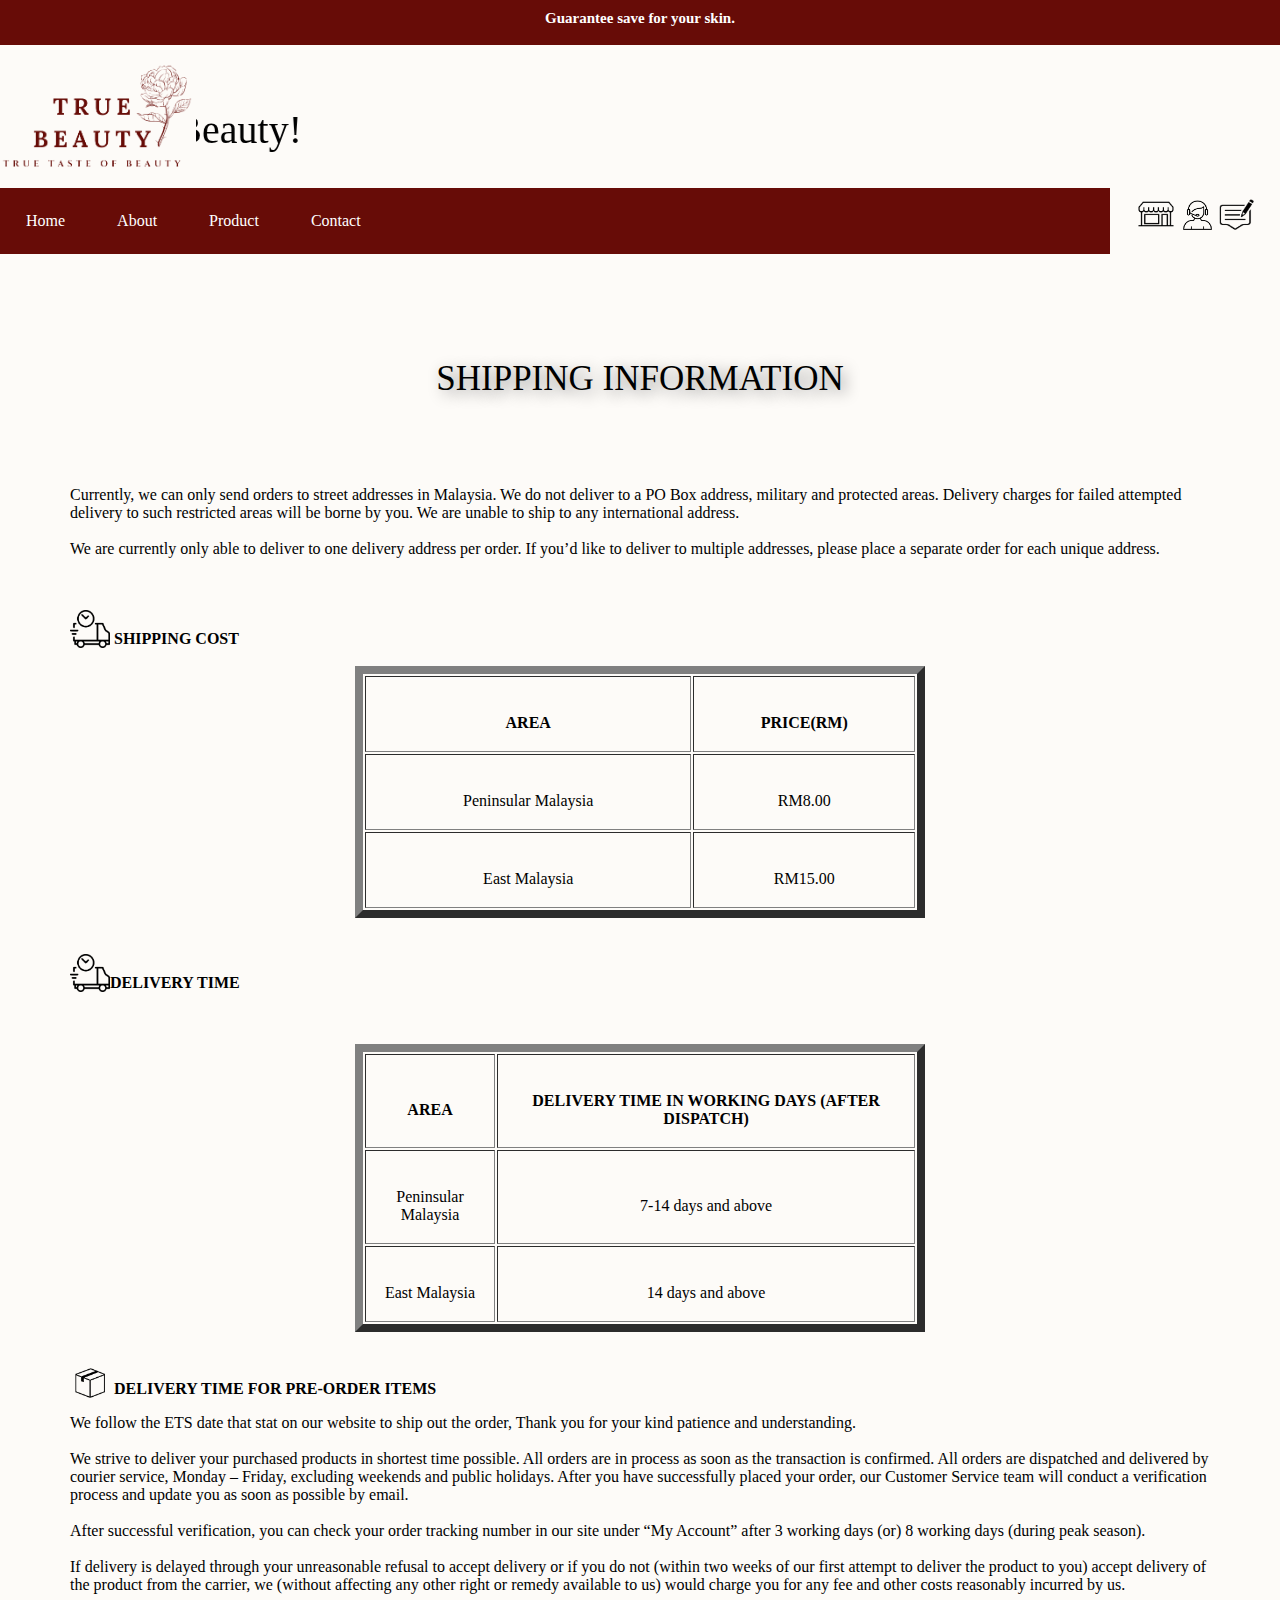
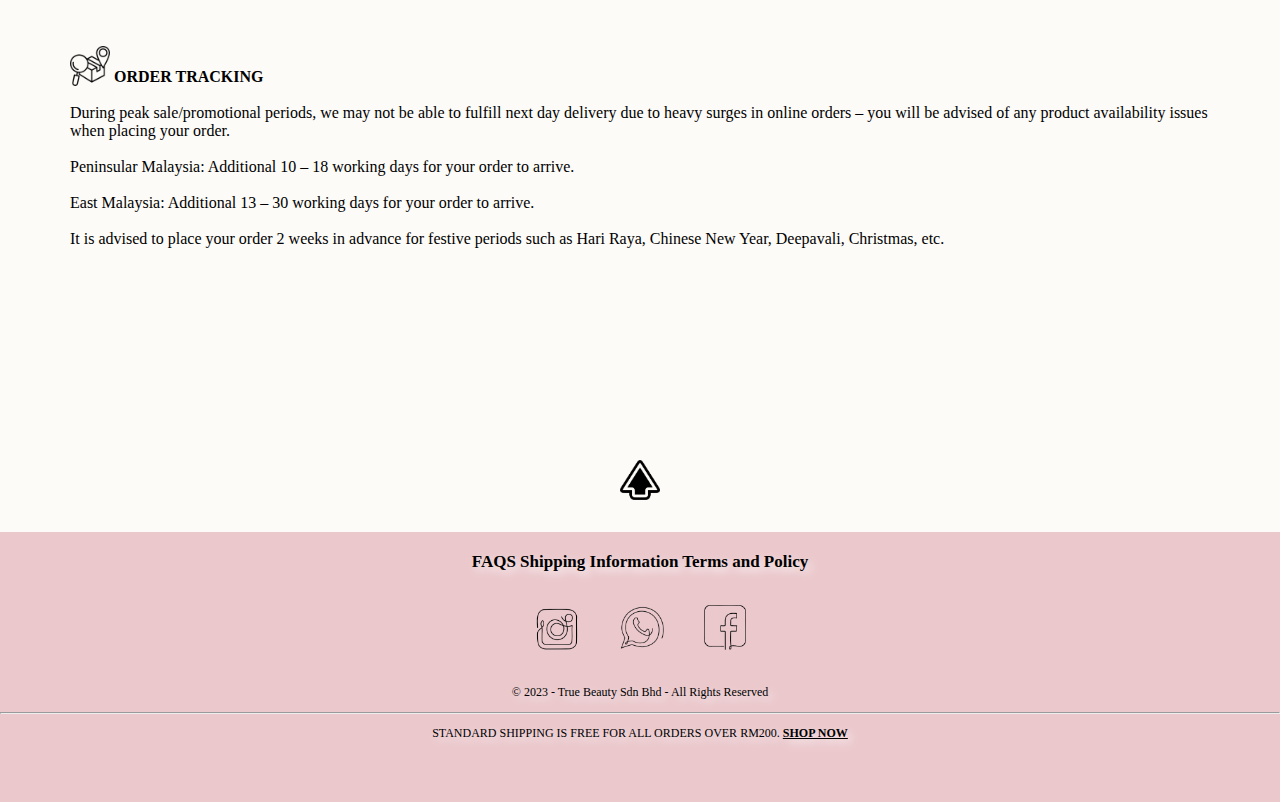
<file: Shipping Information.html>
<html>
<head>
<link href="asset/css/style.css" rel="stylesheet">
<title>shipping information</title>
<meta name="viewport" content="width=device-width, initial-scale=1">
</head>

<body>

<a name="MY_FIRST_ANCHOR"> </a>

<div class="full-height">
<center> 
<section class="heading">
     <div class="container">
        <div class="row">
            <div class="home-text">
                 
                 <p class="animate-text">
                    <span>Guarantee save for your skin.</span>
                    <span>Dermatologically tested & proven.</span>
                    <span>Based on natural ingredients.</span>
                 </p>
            </div>
        </div>
     </div>
 </section>



<script>
         const txts=document.querySelector(".animate-text").children,
               txtsLen=txts.length;
           let index=0;
          const textInTimer=3000,
                textOutTimer=2800;

         function animateText() {
            for(let i=0; i<txtsLen; i++){
              txts[i].classList.remove("text-in","text-out");  
            }
            txts[index].classList.add("text-in");

            setTimeout(function(){
                txts[index].classList.add("text-out");              
            },textOutTimer)

            setTimeout(function(){

              if(index == txtsLen-1){
                  index=0;
                }
               else{
                   index++;
                 }
                animateText();
            },textInTimer); 
         }
         
         window.onload=animateText;
   
</script>
</div>

<br>

<img src="asset/image/logo.png"width="15%" >

<marquee width="73%" direction=right height="100px" scrollamount="12">
<p style="font-family:georgia; font-size:40px">Love Your Skin with True Beauty!</p>
</marquee>


<div class="rightnav">
<a href= "Store.html" > <img src="asset/image/shop.png" width="40px" height="40px"></a>
<a href= "Help.html" > <img src="asset/image/help1.png" width="35px" height="35px"></a>
<a href="https://docs.google.com/forms/d/e/1FAIpQLSfyrHNsgSK8AVVaCs9SWORJbURFiUZp_yNYdJY5LUX7gw5TtQ/viewform" target="_blank"><img src="asset/image/feedback2.png"width="35px" height="35px"></a> 
</div>


<br><br>

<div class="navbar">
  <div class="topnav">
  <a class="active" 
  <a href="index.html">Home</a>
  <div class="dropdown">
    <button class="dropbtn">About
      <i class="fa fa-caret-down"></i>
    </button>
    <div class="dropdown-content">
      <a href="aboutus.html">About us</a>
    <a href="organizational.html">Organizational Chart</a>
    </div>
    </div>
  <a href="Product.html">Product</a>
  <a href="Contact.html">Contact</a> 
  </div> 
</div>
</div>

<div class="padding">
<center>
<p class="main3">SHIPPING INFORMATION</font></p>
</center>

<br><br>

<p>Currently, we can only send orders to street addresses in Malaysia. We do not deliver to a PO Box address, military and protected areas. Delivery charges for failed attempted delivery to such restricted areas will be borne by you. We are unable to ship to any international address.

<br><br>

We are currently only able to deliver to one delivery address per order. If you’d like to deliver to multiple addresses, please place a separate order for each unique address.</P>

<br><br>

<img src="asset/image/shipping.jpg" width="40px" <p> <b> SHIPPING COST</b>

<br><br>


<table border="8" align="center" width="50%">
<tr>
    <th colspan="1"><b><br><br>AREA<br><br></b></th>
    <th> <b><br><br>PRICE(RM)<br><br></b></th>
  </tr>
  <tr><center>
    <td><br><br><center>Peninsular Malaysia<br><br></td>
    <td><br><br><center>RM8.00<br><br></td>
  </tr>
  <tr>
    <td><br><br><center>East Malaysia<br><br></td>
    <td><br><br><center>RM15.00<br><br></td>
  </tr>

</table>
 

<br><br>

<img src="asset/image/shipping.jpg" width="40px"<p><b>DELIVERY TIME</p></b></p>

<br><br>

<table border="8" align="center" width="50%">
<tr>
    <th colspan="1"><b><br><br>AREA<br><br></b></th>
    <th> <b><br><br>DELIVERY TIME IN WORKING DAYS (AFTER DISPATCH)<br><br></b></th>
  </tr>
  <tr>
    <td><br><br><center>Peninsular Malaysia<br><br></td>
    <td><br><br><center>7-14 days and above<br><br></td>
  </tr>
  <tr>
    <td><br><br><center>East Malaysia<br><br></td>
    <td><br><br><center>14 days and above<br><br></td>
  </tr>

</table>

<br><br>

<img src="asset/image/box.png" width="40px"  <p> <b> DELIVERY TIME FOR PRE-ORDER ITEMS </p> </b></a>

<p>We follow the ETS date that stat on our website to ship out the order, Thank you for your kind patience and understanding.

<br><br>

We strive to deliver your purchased products in shortest time possible. All orders are in process as soon as the transaction is confirmed. All orders are dispatched and delivered by courier service, Monday – Friday, excluding weekends and public holidays.
After you have successfully placed your order, our Customer Service team will conduct a verification process and update you as soon as possible by email.

<br><br>

After successful verification, you can check your order tracking number in our site under “My Account” after 3 working days (or) 8 working days (during peak season).

<br><br>

If delivery is delayed through your unreasonable refusal to accept delivery or if you do not (within two weeks of our first attempt to deliver the product to you) accept delivery of the product from the carrier, we (without affecting any other right or remedy available to us) would charge you for any fee and other costs reasonably incurred by us.</p>

<br><br>

<img src="asset/image/order.png" width="40px"<p> <b>ORDER TRACKING</b>

<br><br>

During peak sale/promotional periods, we may not be able to fulfill next day delivery due to heavy surges in online orders – you will be advised of any product availability issues when placing your order.

<br><br>

Peninsular Malaysia: Additional 10 – 18 working days for your order to arrive.

<br><br>

East Malaysia: Additional 13 – 30 working days for your order to arrive.

<br><br>

It is advised to place your order 2 weeks in advance for festive periods such as Hari Raya, Chinese New Year, Deepavali, Christmas, etc.</p>

</div>
<br><br><br><br><br>


<br><br>
<center>
<a href="#MY_FIRST_ANCHOR"> <img src="asset/image/arrow.png" width="40px" heigh="40px"></a>
</center>
<br><br>


<div class="footer">

<br>

<a href="FAQS.html"><b>FAQS</a>
<a href="Shipping Information.html">Shipping Information</a>
<a href="terms and policy.html">Terms and Policy</b></a>

<br><br>

<a href="https://www.instagram.com/truebeautyofficialhq/" target="_blank"> <img src="asset/image/ig.png" width="80px" height="80px"></a>  
<a href= "https://wa.me/601126813552/" target="_blank"> <img src="asset/image/wa.png" width="80px" heigh="80px"></a>
<a href= "https://www.facebook.com/truebeautyofficialhq/" target="_blank"> <img src="asset/image/fb.png" width="80px" height="80px"></a>

<p class="main6"> © 2023 - True Beauty Sdn Bhd - All Rights Reserved </font></p>
<hr>
<p class="main6">STANDARD SHIPPING IS FREE FOR ALL ORDERS OVER RM200. <a href="product.html"><u><B>SHOP NOW</U></B></a></p>

</body>


</html>
</file>
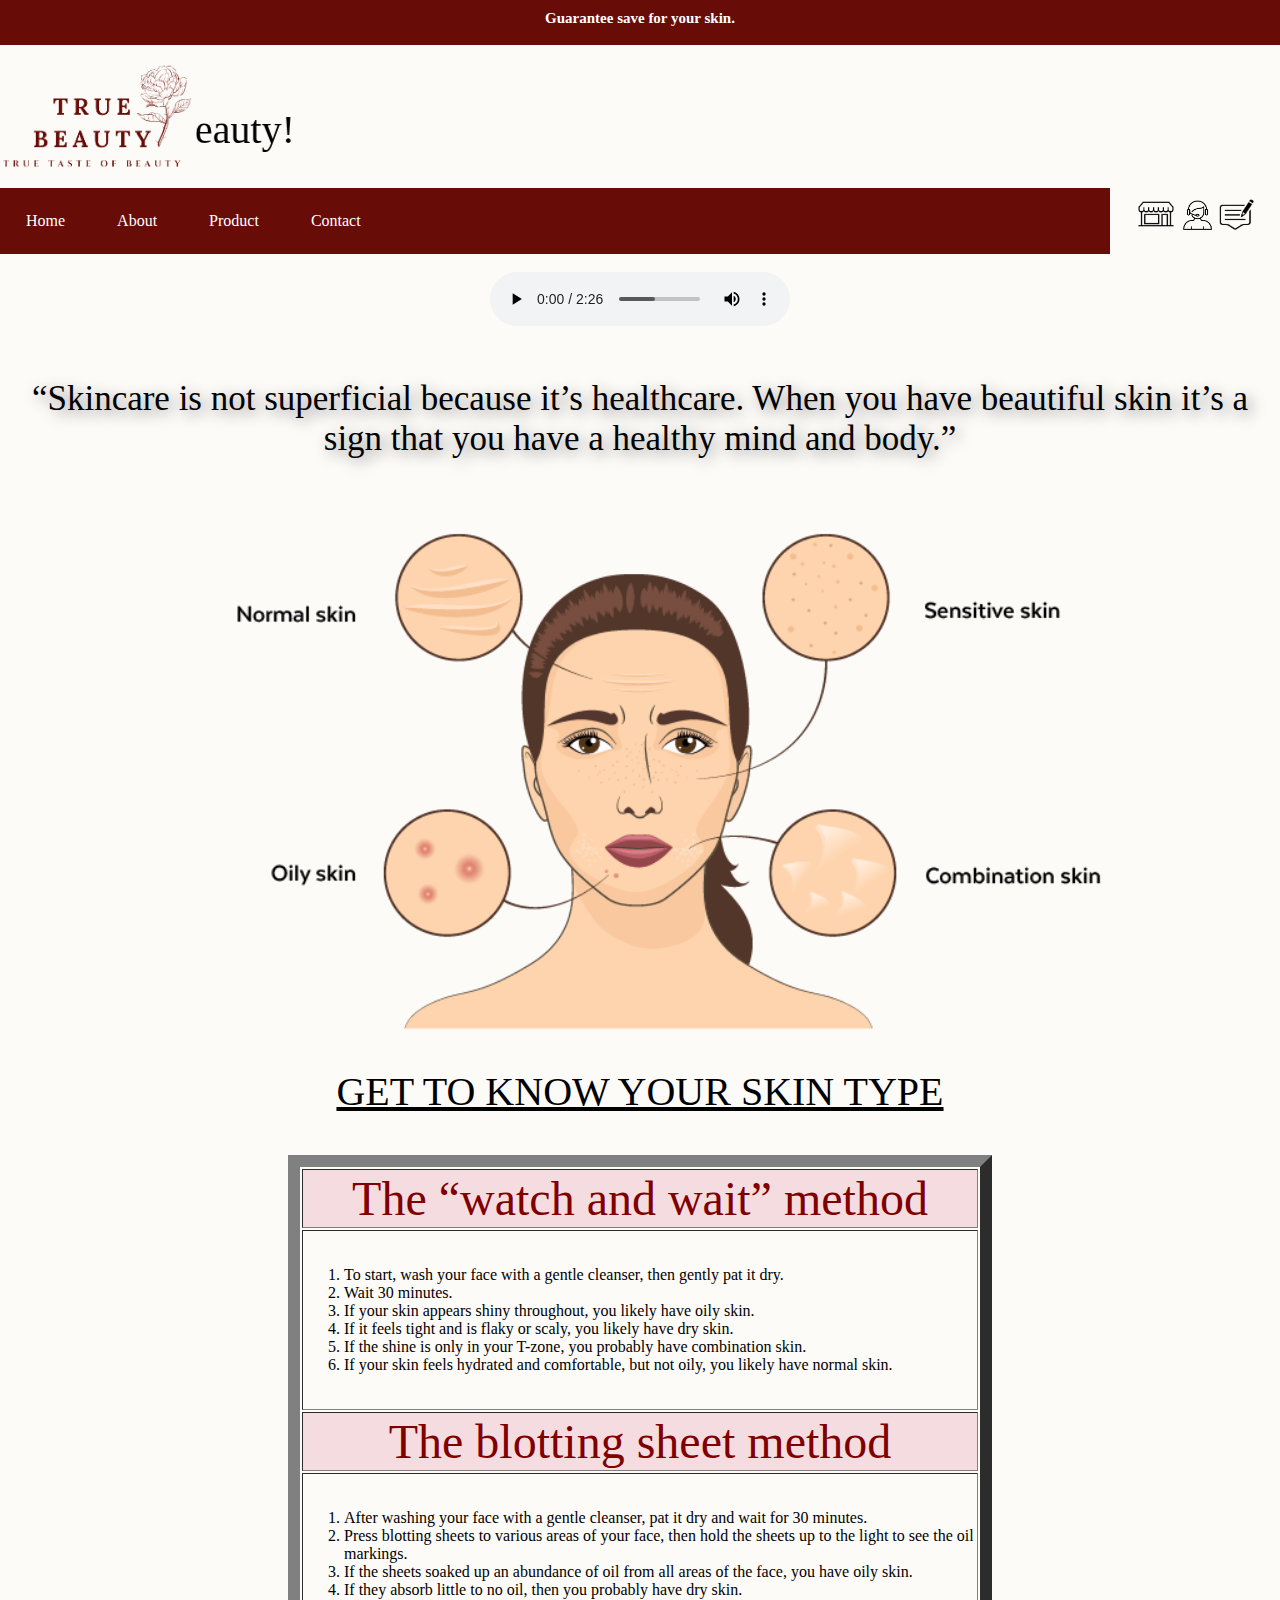
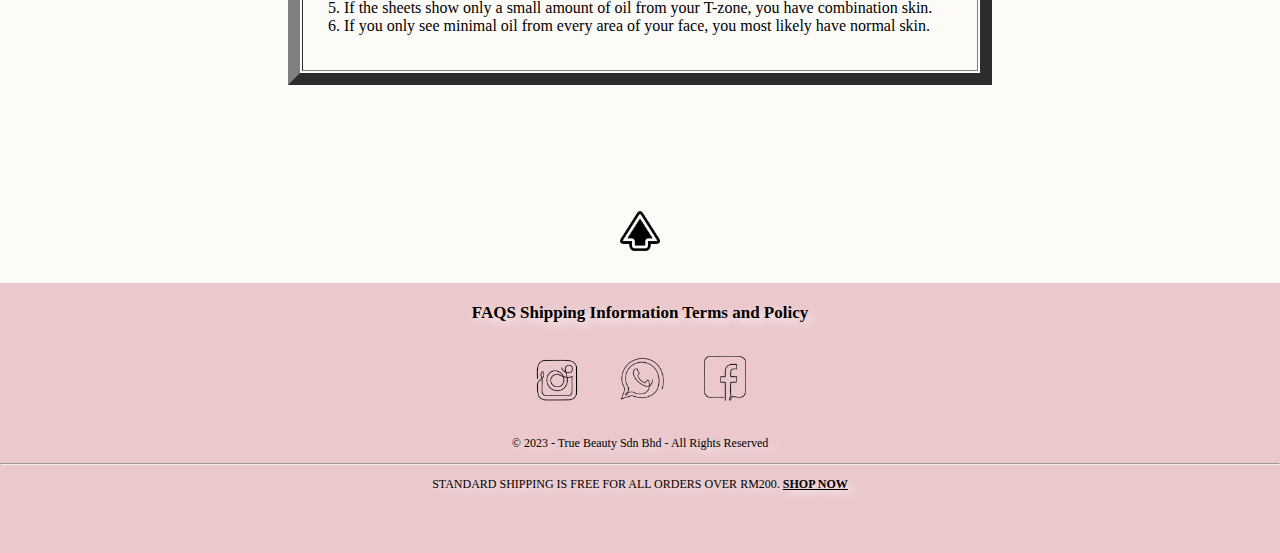
<file: skintype.html>
<html>
<head>
<link href="asset/css/style.css" rel="stylesheet">
<title>skin type</title>
<meta name="viewport" content="width=device-width, initial-scale=1">
</head>

<body>

<a name="MY_FIRST_ANCHOR"> </a>

<div class="full-height">
<center> 
<section class="heading">
     <div class="container">
        <div class="row">
            <div class="home-text">
                 
                 <p class="animate-text">
                    <span>Guarantee save for your skin.</span>
                    <span>Dermatologically tested & proven.</span>
                    <span>Based on natural ingredients.</span>
                 </p>
            </div>
        </div>
     </div>
 </section>



<script>
         const txts=document.querySelector(".animate-text").children,
               txtsLen=txts.length;
           let index=0;
          const textInTimer=3000,
                textOutTimer=2800;

         function animateText() {
            for(let i=0; i<txtsLen; i++){
              txts[i].classList.remove("text-in","text-out");  
            }
            txts[index].classList.add("text-in");

            setTimeout(function(){
                txts[index].classList.add("text-out");              
            },textOutTimer)

            setTimeout(function(){

              if(index == txtsLen-1){
                  index=0;
                }
               else{
                   index++;
                 }
                animateText();
            },textInTimer); 
         }
         
         window.onload=animateText;
   
</script>
</div>


<br>

<img src="asset/image/logo.png"width="15%" >

<marquee width="73%" direction=right height="100px" scrollamount="12">
<p style="font-family:georgia; font-size:40px">Love Your Skin with True Beauty!</p>
</marquee>

<div class="rightnav">
<a href= "Store.html" > <img src="asset/image/shop.png" width="40px" height="40px"></a>
<a href= "Help.html" > <img src="asset/image/help1.png" width="35px" height="35px"></a>
<a href="https://docs.google.com/forms/d/e/1FAIpQLSfyrHNsgSK8AVVaCs9SWORJbURFiUZp_yNYdJY5LUX7gw5TtQ/viewform" target="_blank"><img src="asset/image/feedback2.png"width="35px" height="35px"></a> 
</div>

<br><br>

<div class="navbar">
  <div class="topnav">
  <a class="active" 
  <a href="index.html">Home</a>
  <div class="dropdown">
    <button class="dropbtn">About
      <i class="fa fa-caret-down"></i>
    </button>
    <div class="dropdown-content">
      <a href="aboutus.html">About us</a>
      <a href="organizational.html">Organizational Chart</a>
    </div>
    </div>
  <a href="Product.html">Product</a>
  <a href="Contact.html">Contact</a> 
  </div> 
</div>
</div>

<br>
<center>
<audio autoplay controls loop mute>
<source src="asset/audio/sound.mp3"> type="audio/mpeg">
</center>
</audio>

<br>


<center>

<p class="main3">“Skincare is not superficial because it’s healthcare. When you have beautiful skin it’s a sign that you have a healthy mind and body.” </font></p>

<img src="asset/image/skintype.png" width="100%"




       


<br>

<center>
<p class="main5"><u>GET TO KNOW YOUR SKIN TYPE</u></font></p>
</center>

<table border="12" align="center" width="55%" >

<tr><b>
<td colspan="1" bgcolor="#F5DCE0" align="center"
<b><font color ="maroon" font size="10" >The “watch and wait” method</font></b></td>
</b></tr>


<tr>
<td><br><ol>
  <li>To start, wash your face with a gentle cleanser, then gently pat it dry.</li>
  <li>Wait 30 minutes.</li>
  <li>If your skin appears shiny throughout, you likely have oily skin.</li>
  <li>If it feels tight and is flaky or scaly, you likely have dry skin.</li>
  <li>If the shine is only in your T-zone, you probably have combination skin.</li>
  <li>If your skin feels hydrated and comfortable, but not oily, you likely have normal skin.
</li>
</ol>
<br>

</td></tr>

<tr><b>
<td colspan="1" bgcolor="#F5DCE0" align="center"
<b><font color ="maroon" font size="10" >The blotting sheet method</font></b></td>
</b></tr>


<tr>
<td><br><ol>
  <li>After washing your face with a gentle cleanser, pat it dry and wait for 30 minutes.</li>
  <li>Press blotting sheets to various areas of your face, then hold the sheets up to the light to see the oil markings.</li>
  <li>If the sheets soaked up an abundance of oil from all areas of the face, you have oily skin.</li>
  <li>If they absorb little to no oil, then you probably have dry skin.</li>
  <li>If the sheets show only a small amount of oil from your T-zone, you have combination skin.</li>
  <li>If you only see minimal oil from every area of your face, you most likely have normal skin.

</li>
</ol>

<br>

</td></tr>


</table>


<br><br><br><br><br>


<br><br>
<center>
<a href="#MY_FIRST_ANCHOR"> <img src="asset/image/arrow.png" width="40px" heigh="40px"></a>
</center>
<br><br>


<div class="footer">

<br>

<a href="FAQS.html"><b>FAQS</a>
<a href="Shipping Information.html">Shipping Information</a>
<a href="terms and policy.html">Terms and Policy</b></a>

<br><br>

<a href="https://www.instagram.com/truebeautyofficialhq/" target="_blank"> <img src="asset/image/ig.png" width="80px" height="80px"></a>  
<a href= "https://wa.me/601126813552/" target="_blank"> <img src="asset/image/wa.png" width="80px" heigh="80px"></a>
<a href= "https://www.facebook.com/truebeautyofficialhq/" target="_blank"> <img src="asset/image/fb.png" width="80px" height="80px"></a>

<p class="main6"> © 2023 - True Beauty Sdn Bhd - All Rights Reserved </font></p>
<hr>
<p class="main6">STANDARD SHIPPING IS FREE FOR ALL ORDERS OVER RM200. <a href="product.html"><u><B>SHOP NOW</U></B></a></p>

</body>


</html>
</file>
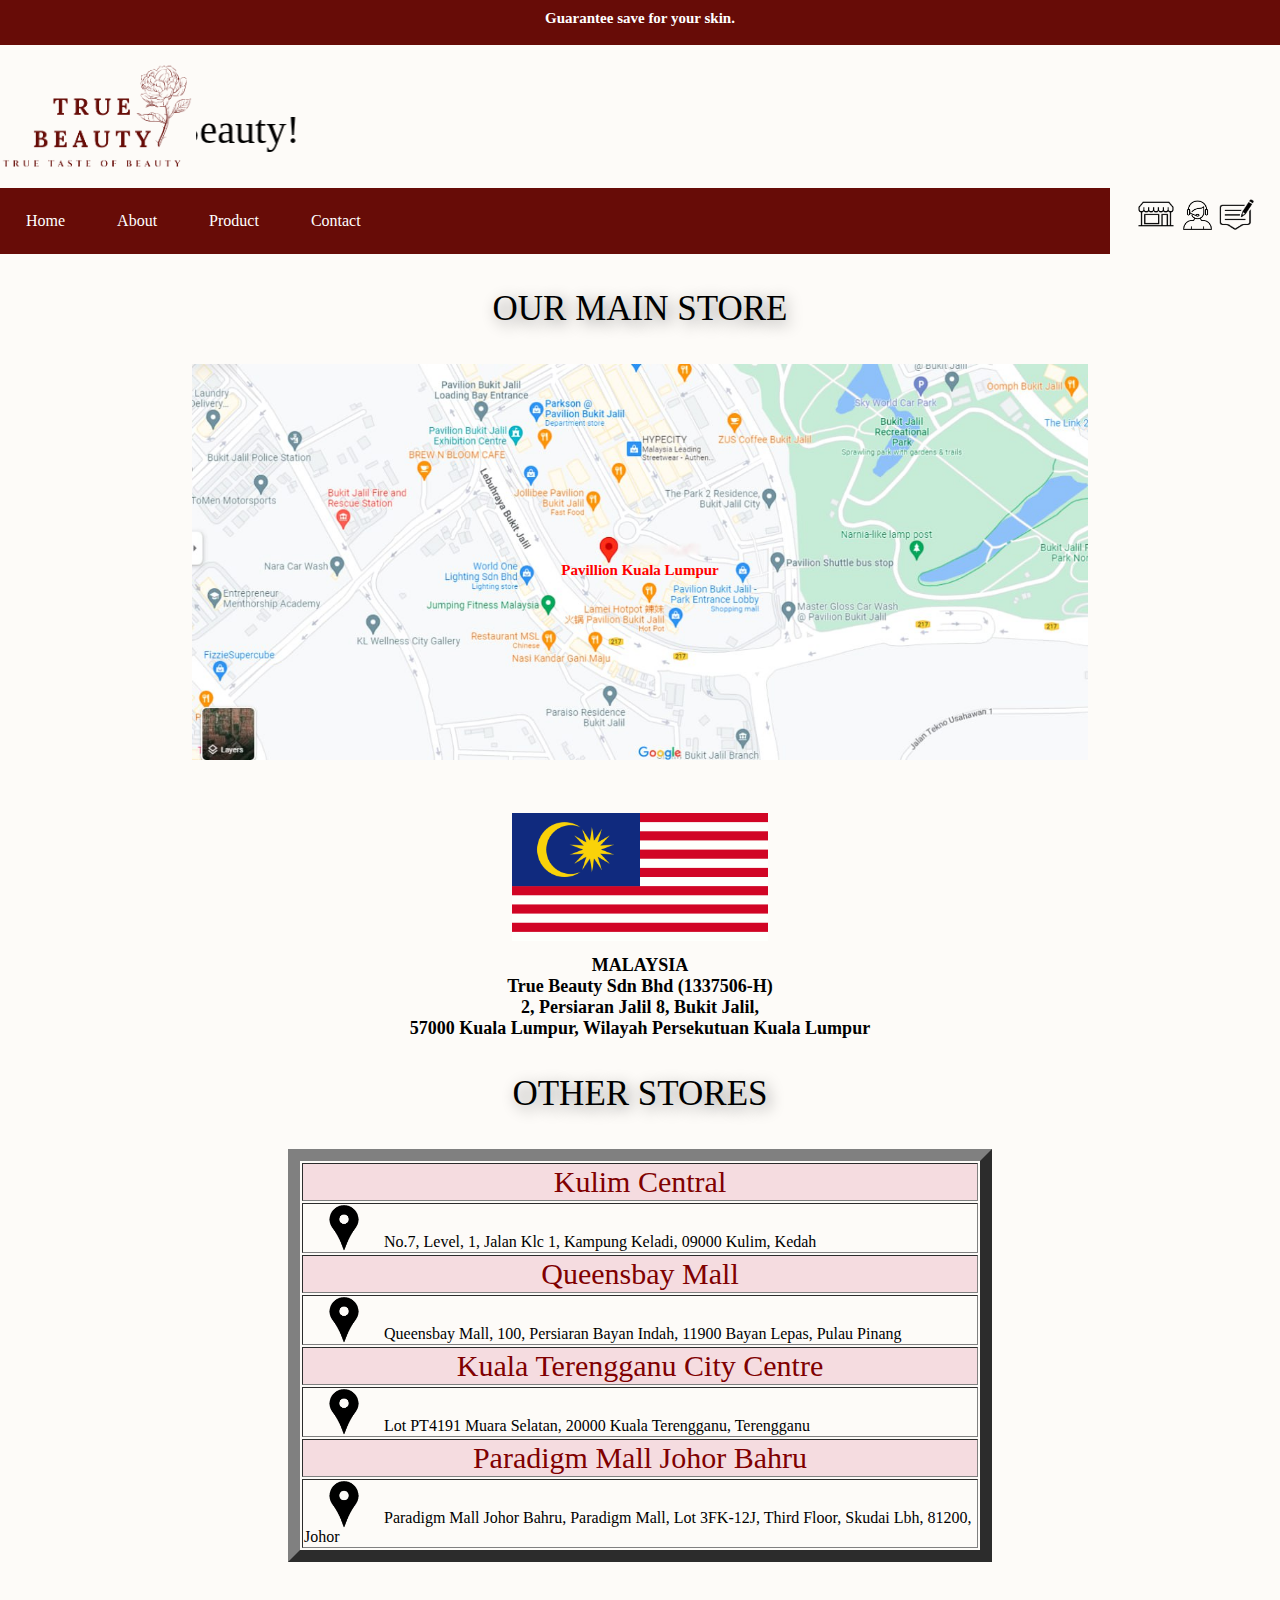
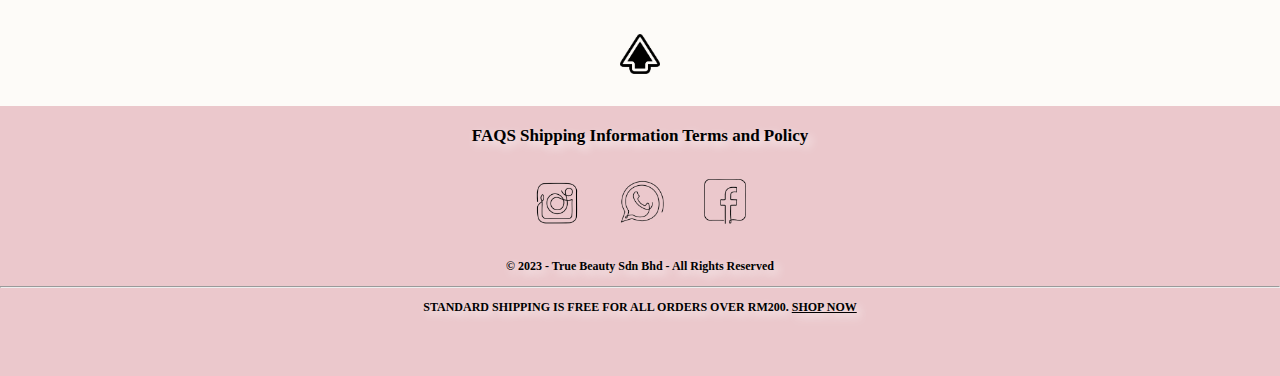
<file: Store.html>
<html>
<head>
<link href="asset/css/style.css" rel="stylesheet">
<title>store</title>
<meta name="viewport" content="width=device-width, initial-scale=1">
</head>

<body>

<a name="MY_FIRST_ANCHOR"> </a>

<div class="full-height">
<center> 
<section class="heading">
     <div class="container">
        <div class="row">
            <div class="home-text">
                 
                 <p class="animate-text">
                    <span>Guarantee save for your skin.</span>
                    <span>Dermatologically tested & proven.</span>
                    <span>Based on natural ingredients.</span>
                 </p>
            </div>
        </div>
     </div>
 </section>



<script>
         const txts=document.querySelector(".animate-text").children,
               txtsLen=txts.length;
           let index=0;
          const textInTimer=3000,
                textOutTimer=2800;

         function animateText() {
            for(let i=0; i<txtsLen; i++){
              txts[i].classList.remove("text-in","text-out");  
            }
            txts[index].classList.add("text-in");

            setTimeout(function(){
                txts[index].classList.add("text-out");              
            },textOutTimer)

            setTimeout(function(){

              if(index == txtsLen-1){
                  index=0;
                }
               else{
                   index++;
                 }
                animateText();
            },textInTimer); 
         }
         
         window.onload=animateText;
   
</script>
</div>
<br>

<img src="asset/image/logo.png"width="15%" >

<marquee width="73%" direction=right height="100px" scrollamount="12">
<p style="font-family:georgia; font-size:40px">Love Your Skin with True Beauty!</p>
</marquee>


<div class="rightnav">
<a href= "Store.html" > <img src="asset/image/shop.png" width="40px" height="40px"></a>
<a href= "Help.html" > <img src="asset/image/help1.png" width="35px" height="35px"></a>
<a href="https://docs.google.com/forms/d/e/1FAIpQLSfyrHNsgSK8AVVaCs9SWORJbURFiUZp_yNYdJY5LUX7gw5TtQ/viewform" target="_blank"><img src="asset/image/feedback2.png"width="35px" height="35px"></a> 
</div>


<br><br>

<div class="navbar">
  <div class="topnav">
  <a class="active" 
  <a href="index.html">Home</a>
  <div class="dropdown">
    <button class="dropbtn">About
      <i class="fa fa-caret-down"></i>
    </button>
    <div class="dropdown-content">
      <a href="aboutus.html">About us</a>
     <a href="organizational.html">Organizational Chart</a>
    </div>
    </div>
  <a href="Product.html">Product</a>
  <a href="Contact.html">Contact</a> 
  </div> 
</div>
</div>


<center>
<p class="main3">OUR MAIN STORE</font></p>
</center>


<div class="container4">
  <img src="asset/image/location1.jpg" alt="location" style="width:70%;">
  <a href="https://goo.gl/maps/FCvCKoqh12pWSbwt8" target="_blank"><br><br>
  <div class="centered"><p style="color:red"><b>Pavillion Kuala Lumpur</b></p></div></a>
</div>

<br>


<br>
<center>
<img src="asset/image/bendera.png" alt="flag" style="width:20%;">

<p class="main8"><b>MALAYSIA<br>
True Beauty Sdn Bhd (1337506-H)<br>

2, Persiaran Jalil 8, Bukit Jalil,<br> 57000 Kuala Lumpur, Wilayah Persekutuan Kuala Lumpur</b></font></p>

</center>

<center>
<p class="main3">OTHER STORES</font></p>
</center>

<table border="12" align="center" width="55%" >

<tr><b>
<td colspan="1" bgcolor="#F5DCE0" align="center"
<b><p class="main11"> Kulim Central</font></p>    
</td>
</tr>


<tr>
<td><a href="https://www.google.com/maps/place/No.7,+Level,+1,+Jalan+Klc+1,+Kampung+Keladi,+09000+Kulim,+Kedah/@5.3855366,100.5444059,17z/data=!3m1!4b1!4m5!3m4!1s0x304acbf5fe6bcfaf:0xf9b6c30926cd7e85!8m2!3d5.3855366!4d100.5465946" target="_blank"> <img src="asset/image/location.png" width="80px" heigh="80px"></a>No.7, Level, 1, Jalan Klc 1, Kampung Keladi, 09000 Kulim, Kedah


</td></tr>

<tr><b>
<td colspan="1" bgcolor="#F5DCE0" align="center"
<b><p class="main11"> Queensbay Mall</font></p>    
</td>
</tr>


<tr>
<td><a href="https://www.google.com/maps/place/Queensbay+Mall/@5.3331774,100.3044197,17z/data=!3m1!4b1!4m5!3m4!1s0x304ac0f6419ddf33:0xfad4d772f2c85345!8m2!3d5.3331774!4d100.3066084" target="_blank"><img src="asset/image/location.png" width="80px" heigh="80px"></a>Queensbay Mall, 100, Persiaran Bayan Indah, 11900 Bayan Lepas, Pulau Pinang


</td></tr>

<tr><b>
<td colspan="1" bgcolor="#F5DCE0" align="center"
<b><p class="main11"> Kuala Terengganu City Centre</font></p>    
</td>
</tr>


<tr>
<td><a href="https://www.google.com/maps/dir//Lot+PT4191+Muara+Selatan,+20000+Kuala+Terengganu,+Terengganu/@5.3332572,103.0794653,12z/data=!4m8!4m7!1m0!1m5!1m1!1s0x31b7be753da577b1:0x67ca31639a571863!2m2!1d103.1495059!2d5.3332612" target="_blank"> <img src="asset/image/location.png" width="80px" heigh="80px"></a>Lot PT4191 Muara Selatan, 20000 Kuala Terengganu, Terengganu 

</td></tr>

<tr><b>
<td colspan="1" bgcolor="#F5DCE0" align="center"
<b><p class="main11"> Paradigm Mall Johor Bahru</font></p>
</td>
</tr>


<tr>
<td><a href="https://www.google.com/maps/dir//Paradigm+Mall,+Lot+3FK-12J,+Third+Floor,+Skudai+Lbh,+81200,+Johor/@1.5157241,103.6156053,12z/data=!3m1!4b1!4m8!4m7!1m0!1m5!1m1!1s0x31da72ff7f9fff21:0xdbb4d6f7c4c5f6f!2m2!1d103.6856459!2d1.5157252" target="_blank"> <img src="asset/image/location.png" width="80px" heigh="80px"></a>Paradigm Mall Johor Bahru, Paradigm Mall, Lot 3FK-12J, Third Floor, Skudai Lbh, 81200, Johor

</td></tr>

</table>


<br><br>

<br><br>
<center>
<a href="#MY_FIRST_ANCHOR"> <img src="asset/image/arrow.png" width="40px" heigh="40px"></a>
</center>
<br><br>

<div class="footer">

<br>

<a href="FAQS.html"><b>FAQS</a>
<a href="Shipping Information.html">Shipping Information</a>
<a href="terms and policy.html">Terms and Policy</b></a>

<br><br>

<a href="https://www.instagram.com/truebeautyofficialhq/" target="_blank"> <img src="asset/image/ig.png" width="80px" height="80px"></a>  
<a href= "https://wa.me/601126813552/" target="_blank"> <img src="asset/image/wa.png" width="80px" heigh="80px"></a>
<a href= "https://www.facebook.com/truebeautyofficialhq/" target="_blank"> <img src="asset/image/fb.png" width="80px" height="80px"></a>

<p class="main6"> © 2023 - True Beauty Sdn Bhd - All Rights Reserved </font></p>
<hr>
<p class="main6">STANDARD SHIPPING IS FREE FOR ALL ORDERS OVER RM200. <a href="product.html"><u><B>SHOP NOW</U></B></a></p>

</body>


</html>
</file>
<file: asset/css/style.css>
body{
   background-color:#fdfbf8

}





.rightnav{
    float: right;
    font-size: 16px;
  color: white;
  text-align: center;
  padding: 24px 26px;
  text-decoration: none;
}





body {
  margin: 0;
  font-family: georgia;
}

.navbar {
  overflow: hidden;
 
  background-color: #670c07;
}

.navbar a {
  float: left;
  font-size: 16px;
  color: white;
  text-align: center;
  padding: 24px 26px;
  text-decoration: none;
}

.dropdown {
  float: left;
  overflow: hidden;
}

.dropdown .dropbtn {
  font-size: 16px;  
  border: none;
  outline: none;
  color: white;
  padding: 24px 26px;
  background-color: inherit;
  font-family: inherit;
  margin: 0;
}

.navbar a:hover, .dropdown:hover .dropbtn {
  background-color: #f7e9ea;
  color: black;
}

.dropdown-content {
  display: none;
  position: absolute;
  background-color: #f9f9f9;
  min-width: 160px;
  box-shadow: 0px 8px 16px 0px rgba(0,0,0,0.2);
  z-index: 1;
}

.dropdown-content a {
  float: none;
  color: black;
  padding: 12px 16px;
  text-decoration: none;
  display: block;
  text-align: left;
}

.dropdown-content a:hover {
  background-color: #ddd;
}

.dropdown:hover .dropdown-content {
  display: block;
}










/* HEADER ATAS SEKALI */
.full-height {
  height: 5%;
  width: 100%;
  background: #670c07;
}









/* vision mission objective */
.full-height1 {
 
  height: 80%;
  width: 100%;
  background:#fae6e6;
}











/* GARIS */

.horizontal_line {
            background-color: #670c07;
            width: 100%;
            height: 5px;
           
            line-height: 100%;
        }
  
        .line {
            border-bottom: 5px #301934;
            margin-top: 5px;
            width: 100%;
        }










/*home-gambar set*/
* {
  box-sizing: border-box;
}

.column5 {
  float: left;
  width: 33.33%;
  padding:  10px;
}

/* Clearfix (clear floats) */
.row5::after {
  content: "";
  clear: both;
  display: table;
}










/* FAQS+++ */


.box{
   width: 60%;
   margin: 100px auto;
   background: #fff;
   border-radius: 7px;
   box-shadow: 1px 2px 4px rgba(0,0,0,.3);
}

.box .heading{
   background:#670c07;
   border-radius: 7px 7px 0px 0px;
   padding: 10px;
   color: #fff;
   text-align: center;
   font-size:25;
   font-family: "tahoma";
}

.faqs{
   padding: 0px 20px 20px;
}

::-webkit-details-marker{
   float: right;
   margin-top: 3px;
}

details{
   background: #fae6e6;
   padding: 10px 20px;
   border-radius: 7px;
   margin-top: 20px;
   font-family: "georgia";
   font-size: 16px;
   text-align:justify;
   letter-spacing: 1px;
   cursor: pointer;
}

details summary{
   outline: none;
}







/* CONTACT*/
div.a {
  text-align: center;
  font-size: 18px;  
} 











/* HELP */
.c {
  display: flex;
  align-items: center;
  justify-content: center
}

d {
  max-width: 100%;
  max-height:100%;
}

.e {
  font-size: 20px;
  padding-left: 20px;
}










/* TEXT ON LOCATION */
.container4 {
  position: relative;
  text-align: center;
  font-size: 15px;
}


.centered {
  position: absolute;
  top: 50%;
  left: 50%;
  transform: translate(-50%, -50%);
}









/* HOME-ABOUT US */
.container {
  display: flex;
  align-items: center;
  justify-content: center
}

img {
  max-width: 100%
 
}

.image {
 flex-basis: 40%
}


.text {
  font-size: 14px;
  padding-left: 50px;
}

img.profile {
  border-radius: 20%;
  border: 5px solid maroon;
 
}






img.profile1 {
  
  border: 5px solid maroon;
 
}











/* BUTTON */

.button {
  display: inline-block;
  padding: 15px 25px;
  font: 15px "georgia";
  cursor: pointer;
  text-align: center;
  text-decoration: none;
  outline: none;
  color: #fff;
  background-color: #EBC8CC;
  border: none;
  border-radius: 15px;
  box-shadow: 0 5px #9C3940;
}

.button:hover {background-color: #f7e9ea}

.button:active {
  background-color:#F9E4D0;
  box-shadow: 0 5px #9C3940;
  transform: translateY(4px);
}

a {
  text-decoration: none;
  color: black; 
}













p.main1{
   font-size: 20px;
   color:#000000;
   font-family:georgia;
   
}



p.main3{
   font-size: 35px;
   color:#000;
   font-family:cooper black;
   text-shadow:4px 4px 15px gray;
   
}




p.main4{

  font-size: 45px;
   color:#000;
   font-family:Lucida Handwriting;
  
     
} 



p.main5{

  font-size: 40px;
   color:#000;
   font-family:georgia;
  
     
} 



p.main6{

  font-size: 12px;
   color:#000;
   font-family:georgia;
  
     
} 



p.main7{

  font-size: 25px;
  color:maroon;
  text-align:center;
  font-family:Lucida Handwriting;
      
}



p.main8{

  font-size: 18px;
  color:black;
  text-align:center;
  font-family:geogia;
      
} 




p.main9{

  font-size: 25px;
  color:black;
  text-align:justify;
  font-family:geogia;
      
} 



p.main10{
   font-size: 50px;
   color:#000;
   font-family:georgia;
  
}



p.main11{
   font-size: 30px;
   color:maroon;
   font-family:georgia;
  
}


p.main12{
   font-size: 25px;
   color:white;
   font-family:georgia;
  
}




p.main2{
   font-size: 38px;
   color:#000;
   font-family:georgia;
  
}










.footer {
  
   width: 100%;
   height: 30%;
   background-color: #EBC8CC;
   color: black;
   text-align: center;
   font-size:17px;
   font-family:georgia;
   text-shadow:4px 4px 10px white;
}














/* mouse over link */
a:hover {
  color: maroon;
}




/* heading */

.heading .home-text{
 	text-align: center;
 	position: relative;
 	z-index: 2;
 }


.heading .home-text p{
	margin:0;
	overflow: hidden;
}
.heading .home-text p span{
    font-size: 15px;
    color:white;
    font-family: georgia;
    font-weight: 700;
    display: inline-block;
    line-height: 16px;
    display: none;
}

.heading .home-text p span.text-in{
	display: block;
	animation: textIn .5s ease;
}
.heading .home-text p span.text-out{
	animation: textOut .5s ease;
}
@keyframes textIn{
	0%{
		transform: translateY(100%);
	}
	100%{
		transform: translateY(0%);
	}
}
@keyframes textOut{
	0%{
		transform: translateY(0%);
	}
	100%{
		transform: translateY(-100%);

	}
}









/* vision mission objective */

* {
  box-sizing: border-box;
}

body {
  margin: 0;
  font-family: georgia;
  align:justify;
}

/* The grid: Three equal columns that floats next to each other */
.column2 {
  float: left;
  width: 33.33%;
  padding: 35px;
  text-align: justify;
  font-size: 25px;
  cursor: pointer;
  color: white;
}

.containerTab {
  padding: 18px;
  color: white;
}

/* Clear floats after the columns */
.row2:after {
  content: "";
  display: table;
  clear: both;
}

/* Closable button inside the container tab */
.closebtn {
  float: right;
  color: white;
  font-size: 35px;
  cursor: pointer;
}








/* padding-shipping*/

div.padding {
  padding: 70px;
  border: 0px ;
}




/* padding-vision*/

div.padding1 {
  padding: 25px;
  border: 0px ;
}







/* ORGANIZATIONAL CHART */
* lightbox{
  box-sizing: border-box;
}

.row > .column {
  padding: 8px;
}

.row:after {
  content: "";
  display: table;
  clear: both;
}

.column  {
  float: left;
  width: 25%;
}

/* The Modal (background) */
.modal {
  display: none;
  position: fixed;
  z-index: 1;
  padding-top: 100px;
  left: 0;
  top: 0;
  width: 100%;
  height: 100%;
  overflow: auto;
  background-color: black;
}

/* Modal Content */
.modal-content {
  position: relative;
  background-color: black;
  margin: auto;
  padding: 0;
  width: 50%;
  max-width: 1200px;
}

/* The Close Button */
.close {
  color: white;
  position: absolute;
  top: 10px;
  right: 25px;
  font-size: 35px;
  font-weight: bold;
}

.close:hover,
.close:focus {
  color: #999;
  text-decoration: none;
  cursor: pointer;
}

.mySlides {
  display: none;
}

.cursor {
  cursor: pointer;
}

/* Number text (1/3 etc) */
.numbertext {
  color: #f2f2f2;
  font-size: 12px;
  padding: 8px 12px;
  position: absolute;
  top: 0;
}

img {
  margin-bottom: -4px;
}

.caption-container {
  text-align: center;
  background-color: black;
  padding: 2px 16px;
  color: white;
}

.demo {
  opacity: 0.6;
}

.active,
.demo:hover {
  opacity: 1;
}

img.hover-shadow {
  transition: 0.3s;
}

.hover-shadow:hover {
  box-shadow: 0 4px 8px 0 rgba(0, 0, 0, 0.2), 0 6px 20px 0 rgba(0, 0, 0, 0.19);
}






/* organizationa-value */

/* The actual timeline (the vertical ruler) */
.timeline {
  position: relative;
  max-width: 600px;
  margin: 0 auto;
}

/* The actual timeline (the vertical ruler) */
.timeline::after {
  content: '';
  position: absolute;
  width: 6px;
  background-color: #9C3940;
  top: 0;
  bottom: 0;
  left: 50%;
  margin-left: -3px;
}

/* Container around content */
.container {
  padding: 10px 40px;
  position: relative;
  background-color:inherit;
  width: 70%;
}


/* Place the container to the left */
.left {
  left:-45%;
}

/* Place the container to the right */
.right {
  left: 45%;
}


/* Add arrows to the left container (pointing right) */
.left::before {
  content: " ";
  height: 0;
  position: absolute;
  top: 22px;
  width: 0;
  z-index: 1;
  right: 30px;
  border: medium solid white;
  border-width: 10px 0 10px 10px;
  border-color: transparent #fae6e6;
}

/* Add arrows to the right container (pointing left) */
.right::before {
  content: " ";
  height: 0;
  position: absolute;
  top: 22px;
  width: 0;
  z-index: 1;
  left: 30px;
  border: medium solid white;
  border-width: 10px 10px 10px 0;
  border-color: transparent #fae6e6;
}

/* The actual content */
.content {
  padding: 20px 30px;
  background-color:  #fae6e6;
  position: relative;
  border-radius: 6px;
  box-shadow: 8px 8px  #9C3940;
}

/* Media queries - Responsive timeline on screens less than 600px wide */
@media screen and (max-width: 600px) {
  /* Place the timelime to the left */
  .timeline::after {
  left: 31px;
  }
  
  /* Full-width containers */
  .container {
  width: 100%;
  padding-left: 70px;
  padding-right: 25px;
  }
  
  /* Make sure that all arrows are pointing leftwards */
  .container::before {
  left: 60px;
  border: medium solid white;
  border-width: 10px 10px 10px 0;
  border-color: transparent white transparent transparent;
  }
  
  /* Make all right containers behave like the left ones */
  .right {
  left: 0%;
  }
}











  










.bg-image {
  /* The image used */
  background-image: url("../../asset/image/model.jpg");
  
  /* Add the blur effect */
  filter: blur(3px);
  -webkit-filter: blur(2px);
  
  /* Full height */
  height: 50%; 
  
  /* Center and scale the image nicely */
  background-position: center;
  background-repeat: no-repeat;
  background-size: cover;
}

/* Position text in the middle of the page/image */
.bg-text {
  background-color: rgb(0,0,0); /* Fallback color */
  background-color: rgba(0,0,0, 0.4); /* Black w/opacity/see-through */
  color: white;
  font-weight: bold;
  border: 3px solid #f1f1f1;
  position: absolute;
  bottom: 20%;
  left: 50%;
  transform: translate(-50%, -50%);
  z-index: 2;
  width: 80%;
  padding: -50px;
  text-align: center;
}



.patterns {
  height: 20vh;
}


svg text {
  font-family: georgia;
  letter-spacing: 10px;
  stroke: #ffa5d8;
  font-size: 80px;
  font-weight: 700;
  stroke-width: 3;
 
  animation: textAnimate 3s infinite alternate;
  
}

@keyframes textAnimate {
  0% {
    stroke-dasharray: 0 50%;
    stroke-dashoffset:  20%;
    fill:hsl(189, 68%, 75%)

 }
  
  100% {
    stroke-dasharray: 50% 0;
    stroke-dashoffstet: -20%;
    fill: hsla(189, 68%, 75%,0%)
  }
  
}

#timer {
    font-size: 3em;
    font-family:georgia;
    font-weight: 100;
    color: #670c07;
    padding: 20px;
    width: 700px;
    color: #670c07;
    
}

#timer div {
    display: inline-block;
    min-width: 20%;
    height:15%;
    padding: 15px;
    background: pink;
    border-radius: 10px;
    border: 2px solid #670c07;
    margin: 15px;
}

#timer div span {
    color: #670c07;
    display: block;
    margin-top: 1&70px;
    font-family:georgia;
    font-size: .35em;
    font-weight: 400;
}


div.container {
  text-align: center;
}

.wrapper {
  height: 300px;
  width: 654px;
  margin: 50px auto;
  border-radius: 7px 7px 7px 7px;
  /* VIA CSS MATIC https://goo.gl/cIbnS */
  -webkit-box-shadow: 0px 14px 32px 0px rgba(0, 0, 0, 0.15);
  -moz-box-shadow: 0px 14px 32px 0px rgba(0, 0, 0, 0.15);
  box-shadow: 0px 14px 32px 0px rgba(0, 0, 0, 0.30);
}

.product-img {
  float: left;
   height: 300px;
  width: 327px;
}

.product-img img {
  border-radius: 7px 0 0 7px;
}

.product-info {
  float: left;
  height: 300px;
  width: 327px;
  border-radius: 0 7px 10px 7px;
  background-color: #ffffff;
}

.product-text {
  height: 300px;
  width: 327px;
}

.product-text h1 {
  margin: 0 0 0 38px;
  padding-top: 52px;
  font-size: 34px;
  color: #474747;
}

.product-text h1,
.product-price-btn p {
  font-family: georgia;
}

.product-text h2 {
  margin: 0 0 47px 38px;
  font-size: 13px;
  font-weight: 400;
  text-transform: uppercase;
  color: #000000;
  letter-spacing: 0.2em;
}

.product-text p {
  height: 125px;
  margin: 0 0 0 30px;
  font-family: georgia;
  color: #8d8d8d;
  line-height: 1.5em;
  font-size: 15px;
  font-weight: lighter;
  overflow: hidden;
}

.product-price-btn {
  height: 103px;
  width: 327px;
  margin-top: 0px;
  position: relative;
}

.product-price-btn p {
  display: inline-block;
  position: absolute;
  top: 0px;
  height: 50px;
  font-family: georgia;
  margin: 0 0 0 38px;
  font-size: 28px;
  font-weight: lighter;
  color: #474747;
}

span {
  display: inline-block;
  height: 50px;
  font-family: georgia;
  font-size: 34px;
}





.product-price-btn button {
  float: right;
  display: inline-block;
  height: 50px;
  width: 176px;
  margin: -15 30px 0 16px;
  box-sizing: border-box;
  border: transparent;
  border-radius: 60px;
  font-family: georgia;
  font-size: 14px;
  font-weight: 500;
  text-transform: uppercase;
  letter-spacing: 0.2em;
  color: #ffffff;
  background-color:pink;
  cursor: pointer;
  outline: none;
 box-shadow: 0 5px #9C3940;
}

.product-price-btn button:hover {
  background-color: #fadadd;
  box-shadow: 0 5px #9C3940;
}





/* ABOUT US*/
.container7 {
  padding: 64px;
}

/* Clear floats */
.row7:after {
  content: "";
  display: table;
  clear: both
}

/* 2/3 column */
.column-66 {
  float: left;
  width: 66.66666%;
  padding: 20px;
}

/* 1/3 column */
.column-33 {
  float: left;
  width: 33.33333%;
  padding: 20px;
}

/* Add responsiveness - make the columns appear on top of each other instead of next to each other on small screens */
@media screen and (max-width: 1000px) {
  .column-66,
  .column-33 {
    width: 100%;
    text-align: center;
  }
}





/* PROMO CNY */
.geeks {
        width: 300px;
        height: 300px;
        overflow: hidden;
        margin: 0 auto;
    }
      
    .geeks img {
        width: 100%;
        transition: 0.5s all ease-in-out;
    }
      
    .geeks:hover img {
        transform: scale(1.5);
    }
</file>
